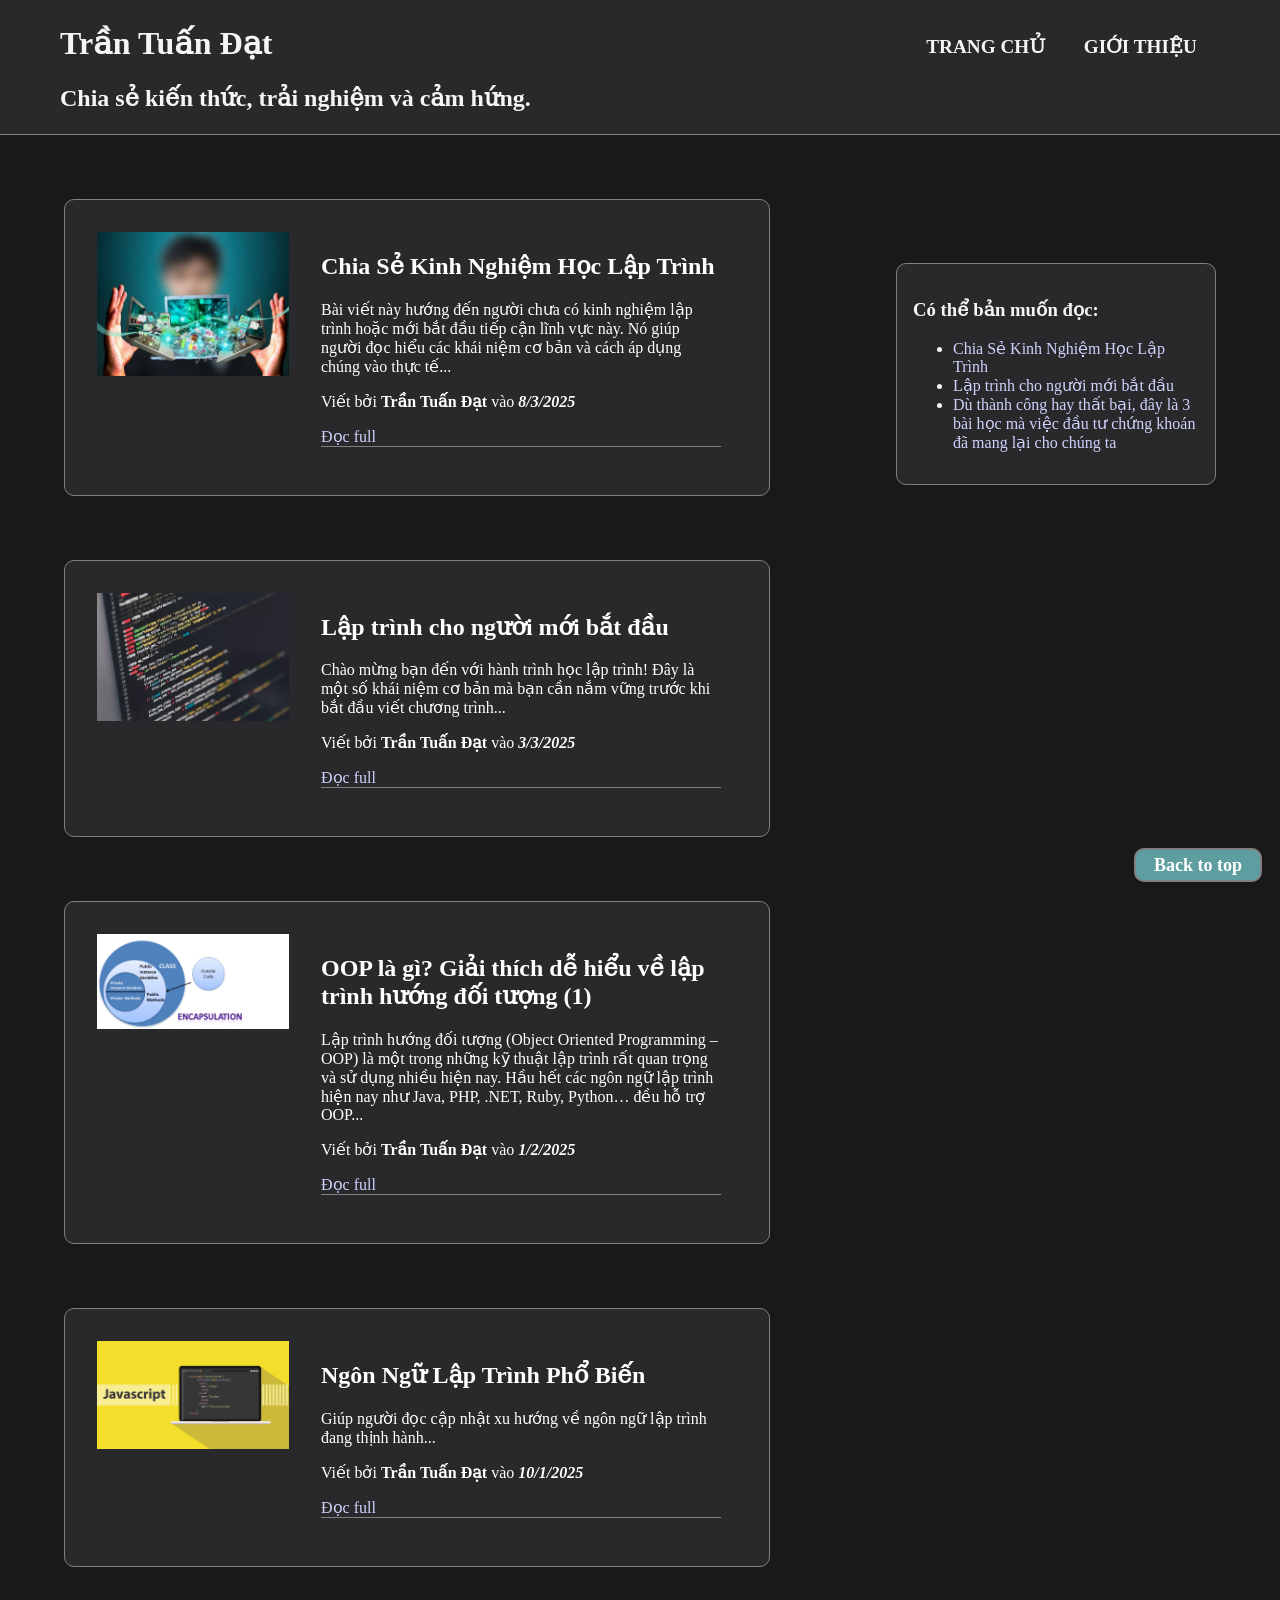
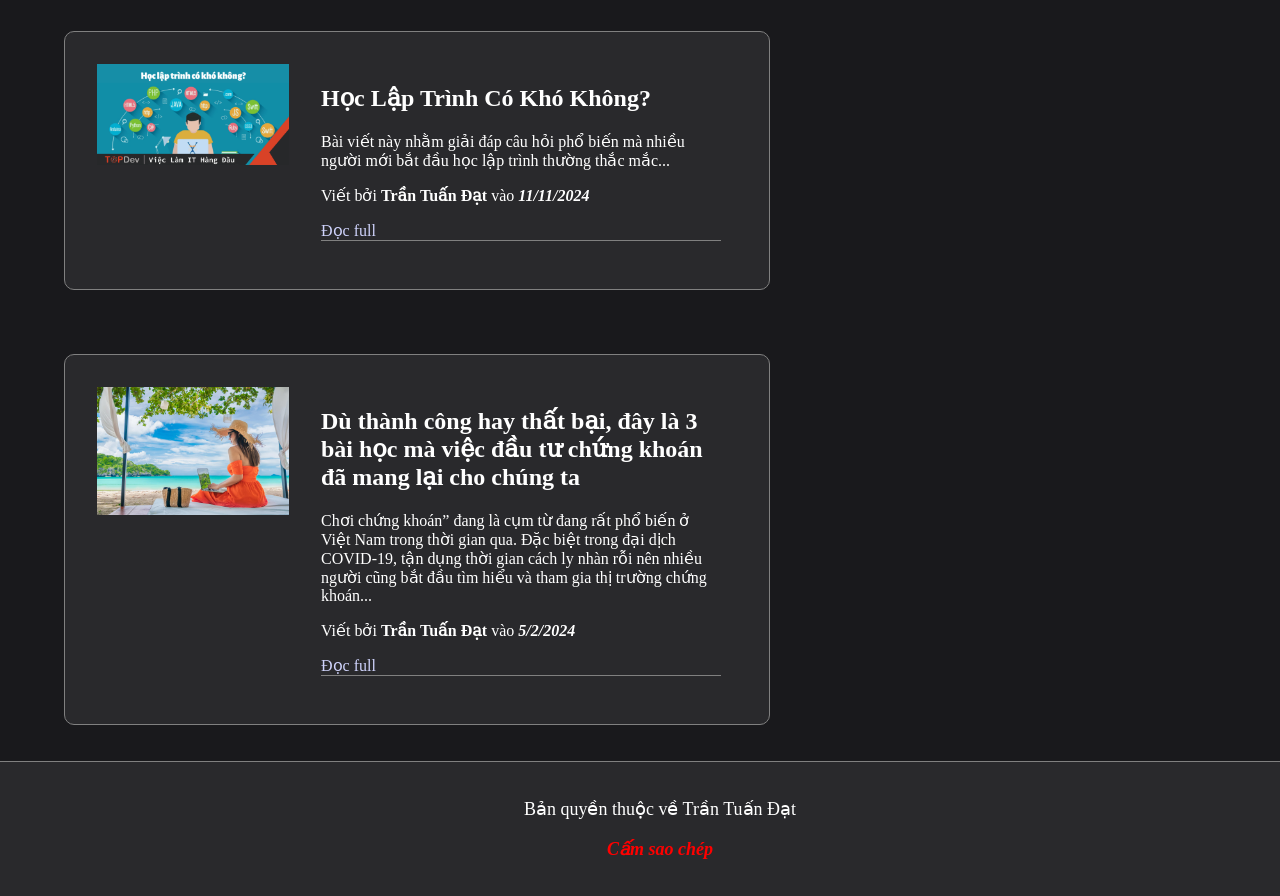
<file: index.html>
<!DOCTYPE html>
<link rel="stylesheet" href="style_index.css">
<html>
    <head>
        <title>Trần Tuấn Đạt - The Blog</title>
        <meta charset="utf-8">
    </head>
    <body>
        <header>
            <nav>
                <ul>
                    <li><a href="index.html">Trang chủ</a></li>
                    <li><a href="introduce.html">Giới thiệu</a></li>
                </ul>
            </nav>
            
            <div class="intro">
                <ul>
                    <li><h1>Trần Tuấn Đạt</h1></li>
                    <li><h2>Chia sẻ kiến thức, trải nghiệm và cảm hứng.</h2></li>
                </ul>
            </div>
        </header>

        <div class="back_to_top">
            <a href="index.html">Back to top</a>
        </div>
    
        <div class="all_articles">
            <div class="brief_intro">
                <h3>Có thể bản muốn đọc:</h3>
                <ul>
                    <li><a href="articles/programming1.html">Chia Sẻ Kinh Nghiệm Học Lập Trình</a></li>
                    <li><a href="articles/them.html">Lập trình cho người mới bắt đầu</a></li>
                    <li><a href="articles/3_Bai_hoc_chung_khoan.html">Dù thành công hay thất bại, đây là 3 bài học mà việc đầu tư chứng khoán đã mang lại cho chúng ta</a></li>
                </ul>
            </div>

            <article>
                <img src="images/9luami_ETCX_427_Vr0_AFYOC_0_A3xmr_O8_Jgagr2421obzh_Cqkt_Yq_c19fe5d502.jpg" alt="img">
                <div class="article_detail">
                    <h2>Chia Sẻ Kinh Nghiệm Học Lập Trình</h2>
                    <p>Bài viết này hướng đến người chưa có kinh nghiệm lập trình hoặc mới bắt đầu tiếp cận lĩnh vực này. Nó giúp người đọc hiểu các khái niệm cơ bản và cách áp dụng chúng vào thực tế...</p>
                    <div class="article_footer">
                        <p>Viết bởi <span id="writer_name">Trần Tuấn Đạt</span> vào <time datetime="2025-03-08">8/3/2025</time></p>
                        <a href="articles/programming1.html">Đọc full</a>
                    </div>
                </div>
            </article>

            <article>
                <img src="images/e317418c-9a28-4996-a37f-f5b6efa34361.webp" alt="img">
                <div class="article_detail">
                    <h2>Lập trình cho người mới bắt đầu</h2>
                    <p>Chào mừng bạn đến với hành trình học lập trình! Đây là một số khái niệm cơ bản mà bạn cần nắm vững trước khi bắt đầu viết chương trình...</p>
                    <div class="article_footer">
                        <p>Viết bởi <span id="writer_name">Trần Tuấn Đạt</span> vào <time datetime="2025-03-03">3/3/2025</time></p>
                        <a href="articles/them.html">Đọc full</a>
                    </div>
                </div>
            </article>

            <article>
                <img src="images/oop-Encapsulation.png" alt="img">
                <div class="article_detail">
                    <h2>OOP là gì? Giải thích dễ hiểu về lập trình hướng đối tượng (1)</h2>
                    <p>Lập trình hướng đối tượng (Object Oriented Programming – OOP) là một trong những kỹ thuật lập trình rất quan trọng và sử dụng nhiều hiện nay. Hầu hết các ngôn ngữ lập trình hiện nay như Java, PHP, .NET, Ruby, Python… đều hỗ trợ OOP...</p>
                    <div class="article_footer">
                        <p>Viết bởi <span id="writer_name">Trần Tuấn Đạt</span> vào <time datetime="2025-02-01">1/2/2025</time></p>
                        <a href="articles/GioiThieuOOP.html">Đọc full</a>
                    </div>
                </div>
            </article>

            <article>
                <img src="images/cac-ngon-ngu-lap-trinh-1.jpeg" alt="img">
                <div class="article_detail">
                    <h2>Ngôn Ngữ Lập Trình Phổ Biến</h2>
                    <p>Giúp người đọc cập nhật xu hướng về ngôn ngữ lập trình đang thịnh hành...</p>
                    <div class="article_footer">
                        <p>Viết bởi <span id="writer_name">Trần Tuấn Đạt</span> vào <time datetime="2025-01-10">10/1/2025</time></p>
                        <a href="articles/programming2.html">Đọc full</a>
                    </div>
                </div>
            </article>

            <article>
                <img src="images/hoc-lap-trinh-co-kho-khong.png" alt="img">
                <div class="article_detail">
                    <h2>Học Lập Trình Có Khó Không?</h2>
                    <p>Bài viết này nhằm giải đáp câu hỏi phổ biến mà nhiều người mới bắt đầu học lập trình thường thắc mắc...</p>
                    <div class="article_footer">
                        <p>Viết bởi <span id="writer_name">Trần Tuấn Đạt</span> vào <time datetime="2024-11-11">11/11/2024</time></p>
                        <a href="articles/programming3.html">Đọc full</a>
                    </div>
                </div>
            </article>

            <article>
                <img src="images/10-bai-hoc-ma-viec-dau-tu-chung-khoan-da-mang-lai-cho-chung-ta-1200x800-1.jpg" alt="img">
                <div class="article_detail">
                    <h2>Dù thành công hay thất bại, đây là 3 bài học mà việc đầu tư chứng khoán đã mang lại cho chúng ta</h2>
                    <p>Chơi chứng khoán” đang là cụm từ đang rất phổ biến ở Việt Nam trong thời gian qua. Đặc biệt trong đại dịch COVID-19, tận dụng thời gian cách ly nhàn rỗi nên nhiều người cũng bắt đầu tìm hiểu và tham gia thị trường chứng khoán...</p>
                    <div class="article_footer">
                        <p>Viết bởi <span id="writer_name">Trần Tuấn Đạt</span> vào <time datetime="2024-02-05">5/2/2024</time></p>
                        <a href="articles/3_Bai_hoc_chung_khoan.html">Đọc full</a>
                    </div>
                </div>
            </article>

            
        </div>

        

        <footer>
            <ul>
                <p>Bản quyền thuộc về Trần Tuấn Đạt</p>
                <p id="dont_copy"><em>Cấm sao chép</em></p>
            </ul>
        </footer>

    </body>
</html>
</file>
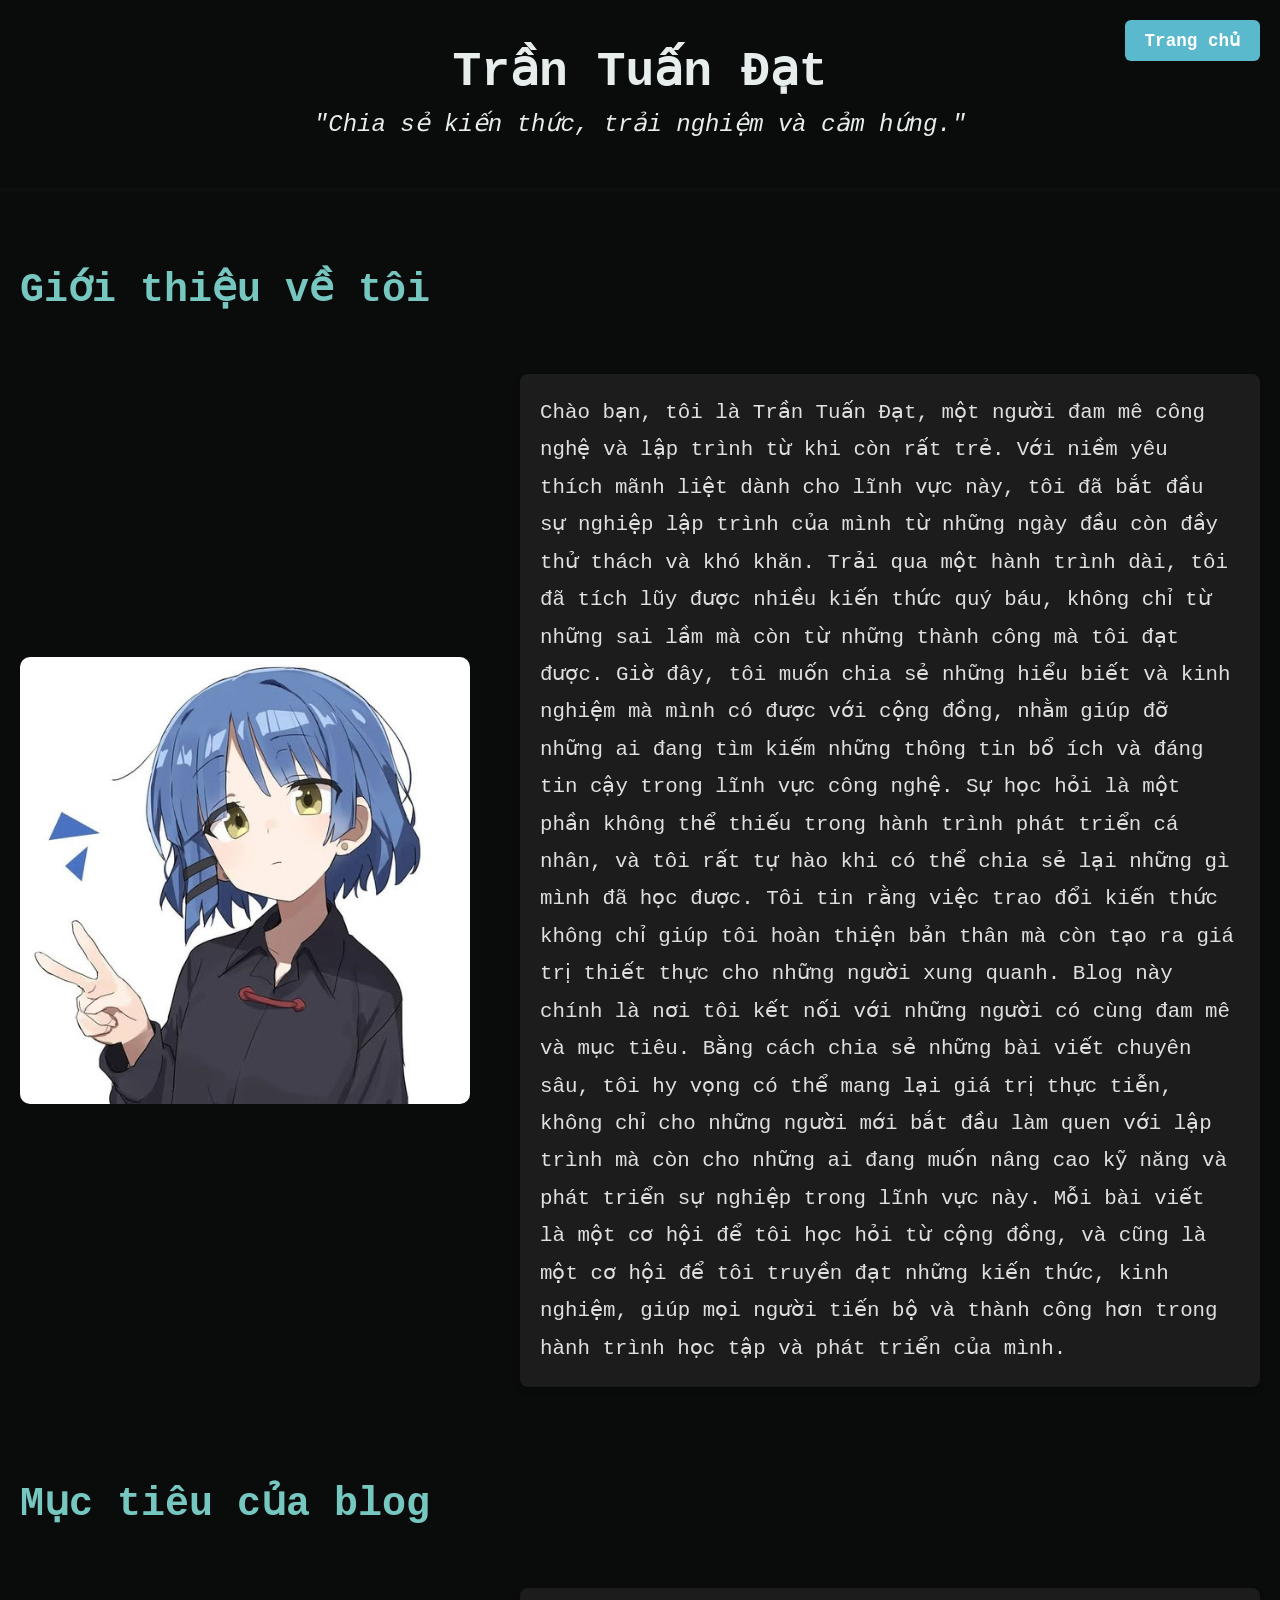
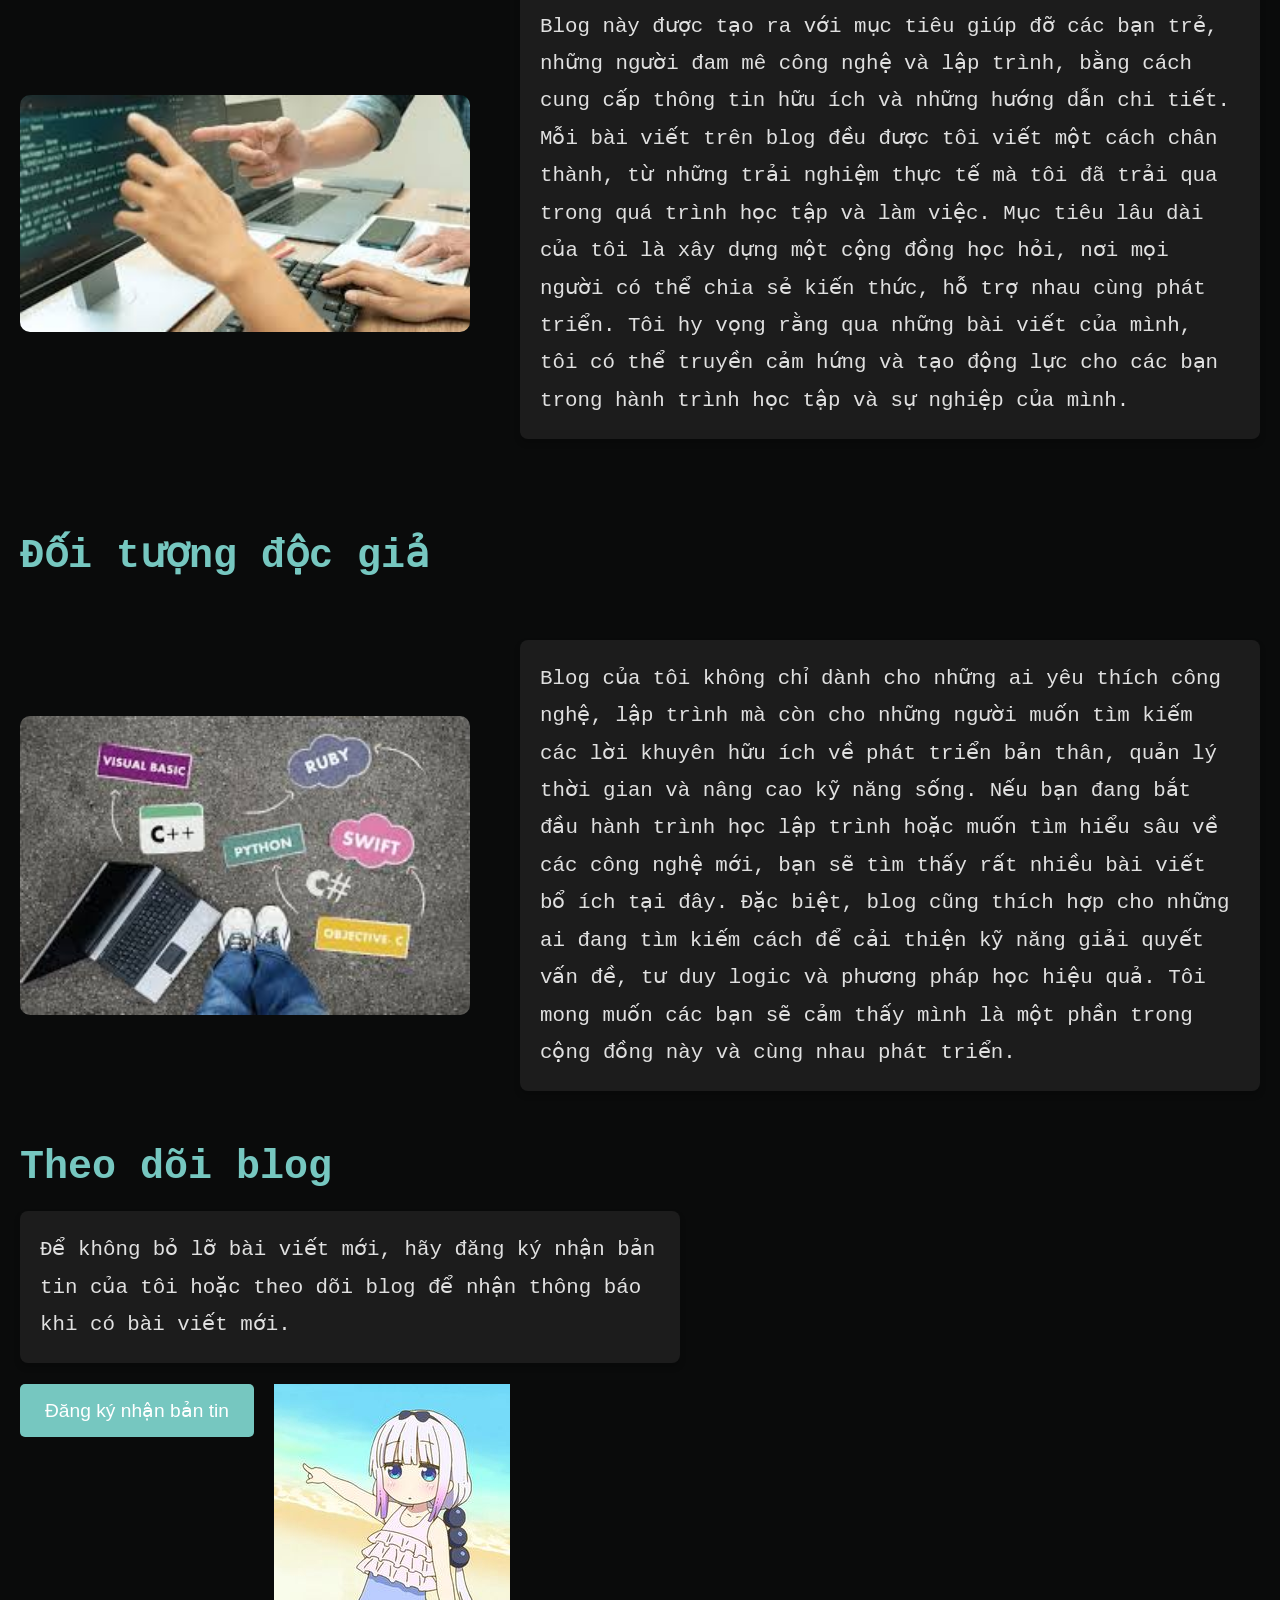
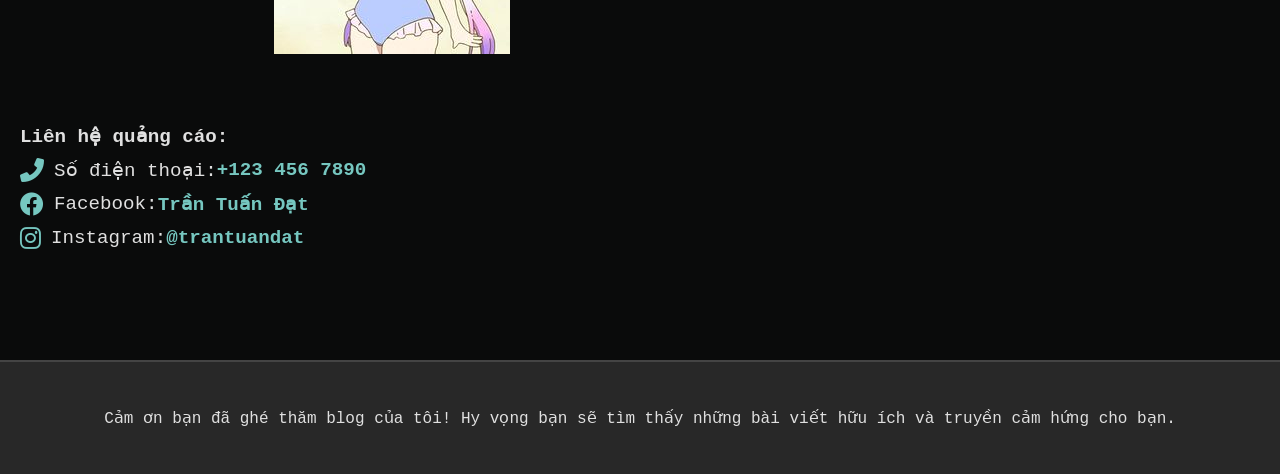
<file: introduce.html>
<!DOCTYPE html>
<html lang="vi">
<head>
    <meta charset="UTF-8">
    <meta name="viewport" content="width=device-width, initial-scale=1.0">
    <title>Giới thiệu - Trần Tuấn Đạt Blog</title>
    <link rel="stylesheet" href="style_introduce.css">
    <link rel="stylesheet" href="https://cdnjs.cloudflare.com/ajax/libs/font-awesome/6.0.0-beta3/css/all.min.css">
</head>
<body>
    <header>
        <div class="intro">
            <h1>Trần Tuấn Đạt</h1>
            <p>"Chia sẻ kiến thức, trải nghiệm và cảm hứng."</p>
        </div>
        <a href="index.html" class="home-button">Trang chủ</a> <!-- Nút Trang chủ -->
    </header>       
    <main>
        <!-- Giới thiệu về tôi -->
        <section id="about">
            <h2>Giới thiệu về tôi</h2>
            <div class="section-content">
                <img src="images\482960627_1728676487994345_1770738242847334433_n.jpg" alt="Trần Tuấn Đạt" class="section-image">
                <p>Chào bạn, tôi là Trần Tuấn Đạt, một người đam mê công nghệ và lập trình từ khi còn rất trẻ. Với niềm yêu thích mãnh liệt dành cho lĩnh vực này, tôi đã bắt đầu sự nghiệp lập trình của mình từ những ngày đầu còn đầy thử thách và khó khăn. Trải qua một hành trình dài, tôi đã tích lũy được nhiều kiến thức quý báu, không chỉ từ những sai lầm mà còn từ những thành công mà tôi đạt được. Giờ đây, tôi muốn chia sẻ những hiểu biết và kinh nghiệm mà mình có được với cộng đồng, nhằm giúp đỡ những ai đang tìm kiếm những thông tin bổ ích và đáng tin cậy trong lĩnh vực công nghệ.

                    Sự học hỏi là một phần không thể thiếu trong hành trình phát triển cá nhân, và tôi rất tự hào khi có thể chia sẻ lại những gì mình đã học được. Tôi tin rằng việc trao đổi kiến thức không chỉ giúp tôi hoàn thiện bản thân mà còn tạo ra giá trị thiết thực cho những người xung quanh.
                    
                    Blog này chính là nơi tôi kết nối với những người có cùng đam mê và mục tiêu. Bằng cách chia sẻ những bài viết chuyên sâu, tôi hy vọng có thể mang lại giá trị thực tiễn, không chỉ cho những người mới bắt đầu làm quen với lập trình mà còn cho những ai đang muốn nâng cao kỹ năng và phát triển sự nghiệp trong lĩnh vực này. Mỗi bài viết là một cơ hội để tôi học hỏi từ cộng đồng, và cũng là một cơ hội để tôi truyền đạt những kiến thức, kinh nghiệm, giúp mọi người tiến bộ và thành công hơn trong hành trình học tập và phát triển của mình.</p>
        </section>

        <!-- Mục tiêu của blog -->
        <section id="goal">
            <h2>Mục tiêu của blog</h2>
            <div class="section-content">
                <img src="images\images.jpg" alt="Mục tiêu của blog" class="section-image">
                <p>Blog này được tạo ra với mục tiêu giúp đỡ các bạn trẻ, những người đam mê công nghệ và lập trình, bằng cách cung cấp thông tin hữu ích và những hướng dẫn chi tiết. Mỗi bài viết trên blog đều được tôi viết một cách chân thành, từ những trải nghiệm thực tế mà tôi đã trải qua trong quá trình học tập và làm việc.
                Mục tiêu lâu dài của tôi là xây dựng một cộng đồng học hỏi, nơi mọi người có thể chia sẻ kiến thức, hỗ trợ nhau cùng phát triển. Tôi hy vọng rằng qua những bài viết của mình, tôi có thể truyền cảm hứng và tạo động lực cho các bạn trong hành trình học tập và sự nghiệp của mình.</p>
            </div>
        </section>

        <!-- Đối tượng độc giả -->
        <section id="audience">
            <h2>Đối tượng độc giả</h2>
            <div class="section-content">
                <img src="images\tải xuống.jpg" alt="Đối tượng độc giả" class="section-image">
                <p>Blog của tôi không chỉ dành cho những ai yêu thích công nghệ, lập trình mà còn cho những người muốn tìm kiếm các lời khuyên hữu ích về phát triển bản thân, quản lý thời gian và nâng cao kỹ năng sống. Nếu bạn đang bắt đầu hành trình học lập trình hoặc muốn tìm hiểu sâu về các công nghệ mới, bạn sẽ tìm thấy rất nhiều bài viết bổ ích tại đây.
                Đặc biệt, blog cũng thích hợp cho những ai đang tìm kiếm cách để cải thiện kỹ năng giải quyết vấn đề, tư duy logic và phương pháp học hiệu quả. Tôi mong muốn các bạn sẽ cảm thấy mình là một phần trong cộng đồng này và cùng nhau phát triển.</p>
            </div>   
            <section id="subscribe">
                <h2>Theo dõi blog</h2>
                <p>Để không bỏ lỡ bài viết mới, hãy đăng ký nhận bản tin của tôi hoặc theo dõi blog để nhận thông báo khi có bài viết mới.</p>
                <div class="subscribe-content">
                    <a href="register.html" class="subscribe-button">
                        <button>Đăng ký nhận bản tin</button>
                    </a>
                    <img src="images\6efeb565040cfff28df8f5894eb2917a.jpg" alt="Image description" class="subscribe-image">
                </div>
            </section>            
        <div class="contact-info">
            <ul>
                <li><strong>Liên hệ quảng cáo:</strong></li>
                <li><i class="fas fa-phone-alt"></i> Số điện thoại: <a href="tel:+1234567890">+123 456 7890</a></li>
                <li><i class="fab fa-facebook"></i> Facebook: <a href="https://www.facebook.com/people/Tr%E1%BA%A7n-Tu%E1%BA%A5n-%C4%90%E1%BA%A1t/pfbid0DgwrYWcy849WcLVH24T9kDPfahjGdaeQ4ZA7sbifgH4BFvEFzBGqTEv8Q8stxeFzl/" target="_blank">Trần Tuấn Đạt</a></li>
                <li><i class="fab fa-instagram"></i> Instagram: <a href="https://www.instagram.com/yourprofile" target="_blank">@trantuandat</a></li>
            </ul>
        </div>           
    </main>

    <footer>
        <p>Cảm ơn bạn đã ghé thăm blog của tôi! Hy vọng bạn sẽ tìm thấy những bài viết hữu ích và truyền cảm hứng cho bạn.</p>
    </footer>
</body>
</html>
</file>
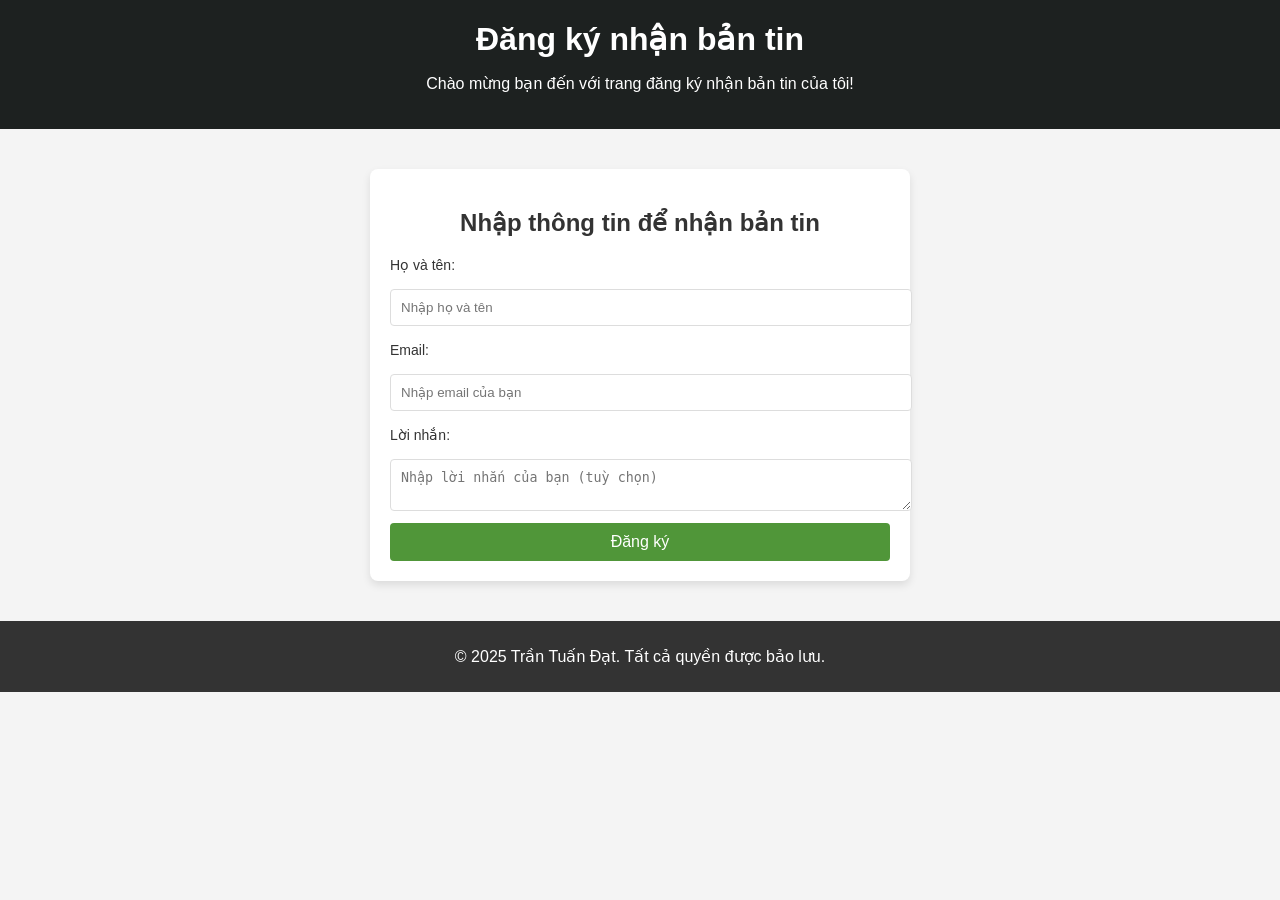
<file: register.html>
<!DOCTYPE html>
<html lang="vi">
<head>
    <meta charset="UTF-8">
    <meta name="viewport" content="width=device-width, initial-scale=1.0">
    <title>Đăng ký nhận bản tin</title>
    <link rel="stylesheet" href="style_register.css">
</head>
<body>
    <header>
        <div class="intro">
            <h1>Đăng ký nhận bản tin</h1>
            <p>Chào mừng bạn đến với trang đăng ký nhận bản tin của tôi!</p>
        </div>
    </header>
    <main>
        <section id="subscribe-form">
            <h2>Nhập thông tin để nhận bản tin</h2>
                <label for="name">Họ và tên:</label>
                <input type="text" id="name" name="name" required placeholder="Nhập họ và tên">

                <label for="email">Email:</label>
                <input type="email" id="email" name="email" required placeholder="Nhập email của bạn">

                <label for="message">Lời nhắn:</label>
                <textarea id="message" name="message" placeholder="Nhập lời nhắn của bạn (tuỳ chọn)"></textarea>

                <button type="submit">Đăng ký</button>
        </section>
    </main>
    <footer>
        <p>© 2025 Trần Tuấn Đạt. Tất cả quyền được bảo lưu.</p>
    </footer>
</body>
</html>
</file>
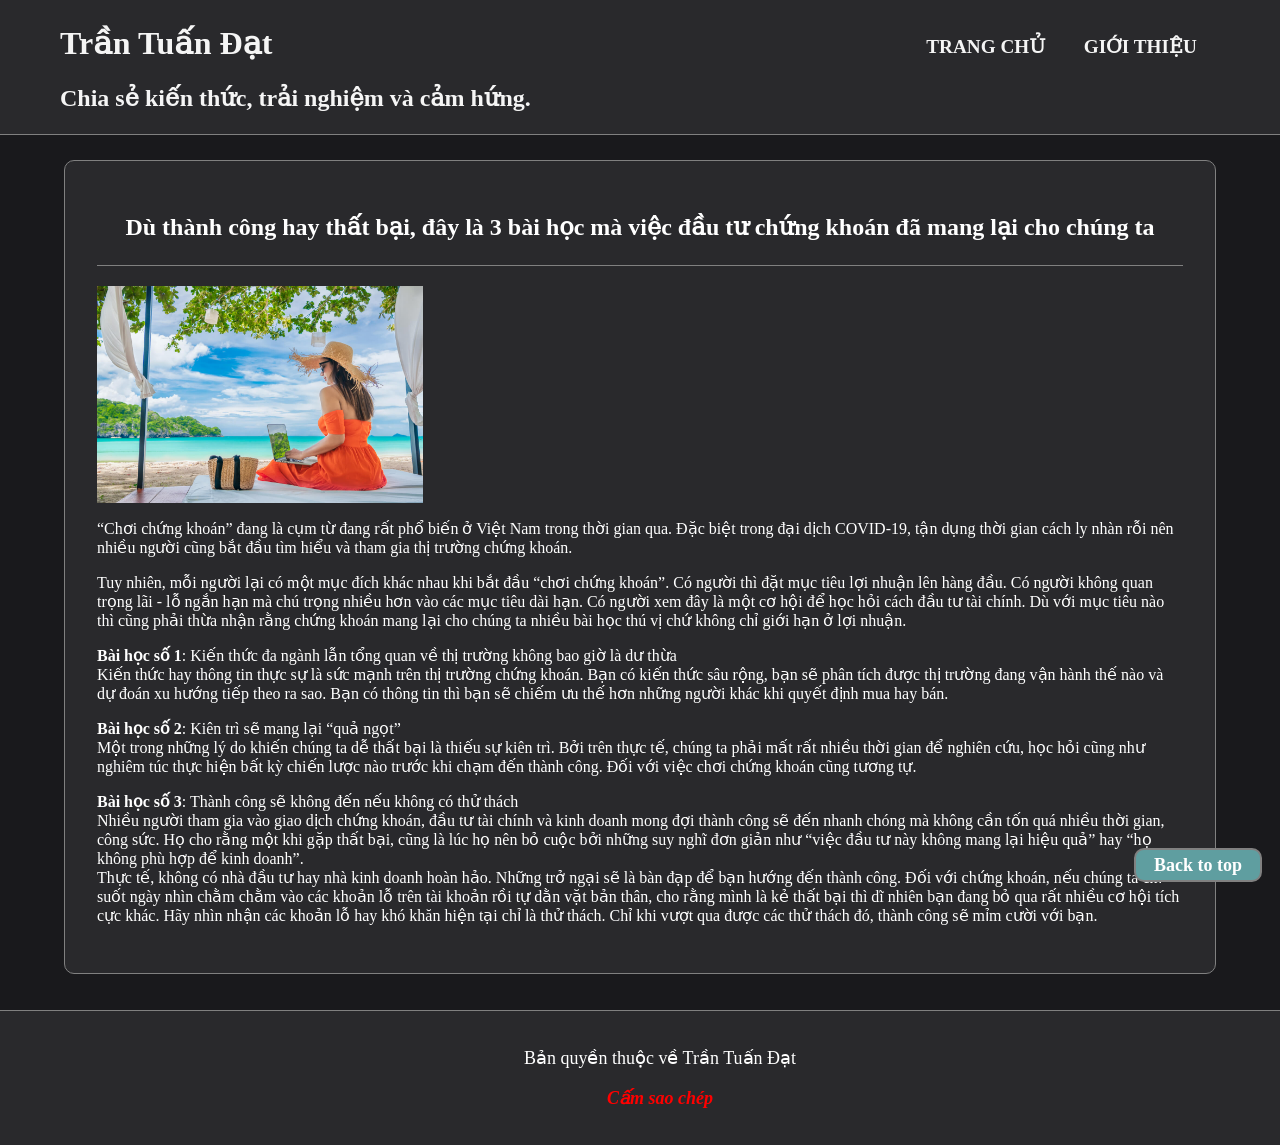
<file: articles/3_Bai_hoc_chung_khoan.html>
<!DOCTYPE html>
<link rel="stylesheet" href="../style_article.css">
<html>
    <head>
        <title>Dù thành công hay thất bại, đây là 10 bài học mà việc đầu tư chứng khoán đã mang lại cho chúng ta</title>
        <meta charset="utf-8">
    </head>
    <body>
        <header>
            <nav>
                <ul>
                    <li><a href="../index.html">Trang chủ</a></li>
                    <li><a href="../introduce.html">Giới thiệu</a></li>
                </ul>
            </nav>
            
            <div class="intro">
                <ul>
                    <li><h1>Trần Tuấn Đạt</h1></li>
                    <li><h2>Chia sẻ kiến thức, trải nghiệm và cảm hứng.</h2></li>
                </ul>
            </div>
        </header>

        <div class="back_to_top">
            <a href="3_Bai_hoc_chung_khoan.html">Back to top</a>
        </div>

        <div class="article">
            <article>
                <h1>Dù thành công hay thất bại, đây là 3 bài học mà việc đầu tư chứng khoán đã mang lại cho chúng ta</h1>
                <img src="../images/10-bai-hoc-ma-viec-dau-tu-chung-khoan-da-mang-lai-cho-chung-ta-1200x800-1.jpg" alt="Chứng khoán">
                <p>“Chơi chứng khoán” đang là cụm từ đang rất phổ biến ở Việt Nam trong thời gian qua. 
                    Đặc biệt trong đại dịch COVID-19, 
                    tận dụng thời gian cách ly nhàn rỗi nên nhiều người cũng bắt đầu tìm hiểu và tham gia thị trường chứng khoán.</p>
                <p>
                    Tuy nhiên, mỗi người lại có một mục đích khác nhau khi bắt đầu “chơi chứng khoán”. 
                    Có người thì đặt mục tiêu lợi nhuận lên hàng đầu. Có người không quan trọng lãi - lỗ ngắn hạn mà chú trọng nhiều hơn vào các mục tiêu dài hạn.
                     Có người xem đây là một cơ hội để học hỏi cách đầu tư tài chính. Dù với mục tiêu nào thì cũng phải thừa nhận rằng chứng khoán mang lại cho chúng ta nhiều bài học thú vị chứ không chỉ giới hạn ở lợi nhuận.
                </p>

                <p><b>Bài học số 1</b>: Kiến thức đa ngành lẫn tổng quan về thị trường không bao giờ là dư thừa
                    <br>Kiến thức hay thông tin thực sự là sức mạnh trên thị trường chứng khoán. Bạn có kiến thức sâu rộng, bạn sẽ phân tích được thị trường đang vận hành thế nào và dự đoán xu hướng tiếp theo ra sao. Bạn có thông tin thì bạn sẽ chiếm ưu thế hơn những người khác khi quyết định mua hay bán.
                    </p>
                
                <p>
                    <b>Bài học số 2</b>: Kiên trì sẽ mang lại “quả ngọt”
                    <br>Một trong những lý do khiến chúng ta dễ thất bại là thiếu sự kiên trì. Bởi trên thực tế, chúng ta phải mất rất nhiều thời gian để nghiên cứu, học hỏi cũng như nghiêm túc thực hiện bất kỳ chiến lược nào trước khi chạm đến thành công. Đối với việc chơi chứng khoán cũng tương tự.
                </p>

                <p>
                    <b>Bài học số 3</b>: Thành công sẽ không đến nếu không có thử thách
                    <br>Nhiều người tham gia vào giao dịch chứng khoán, đầu tư tài chính và kinh doanh mong đợi thành công sẽ đến nhanh chóng mà không cần tốn quá nhiều thời gian, công sức. Họ cho rằng một khi gặp thất bại, cũng là lúc họ nên bỏ cuộc bởi những suy nghĩ đơn giản như “việc đầu tư này không mang lại hiệu quả” hay “họ không phù hợp để kinh doanh”.
                    <br>Thực tế, không có nhà đầu tư hay nhà kinh doanh hoàn hảo. Những trở ngại sẽ là bàn đạp để bạn hướng đến thành công. Đối với chứng khoán, nếu chúng ta chỉ suốt ngày nhìn chằm chằm vào các khoản lỗ trên tài khoản rồi tự dằn vặt bản thân, cho rằng mình là kẻ thất bại thì dĩ nhiên bạn đang bỏ qua rất nhiều cơ hội tích cực khác. Hãy nhìn nhận các khoản lỗ hay khó khăn hiện tại chỉ là thử thách. Chỉ khi vượt qua được các thử thách đó, thành công sẽ mỉm cười với bạn.

                </p>
            </article>

            
        </div>

        <footer>
            <ul>
                <p>Bản quyền thuộc về Trần Tuấn Đạt</p>
                <p id="dont_copy"><em>Cấm sao chép</em></p>
            </ul>
        </footer>

    </body>
</html>
</file>
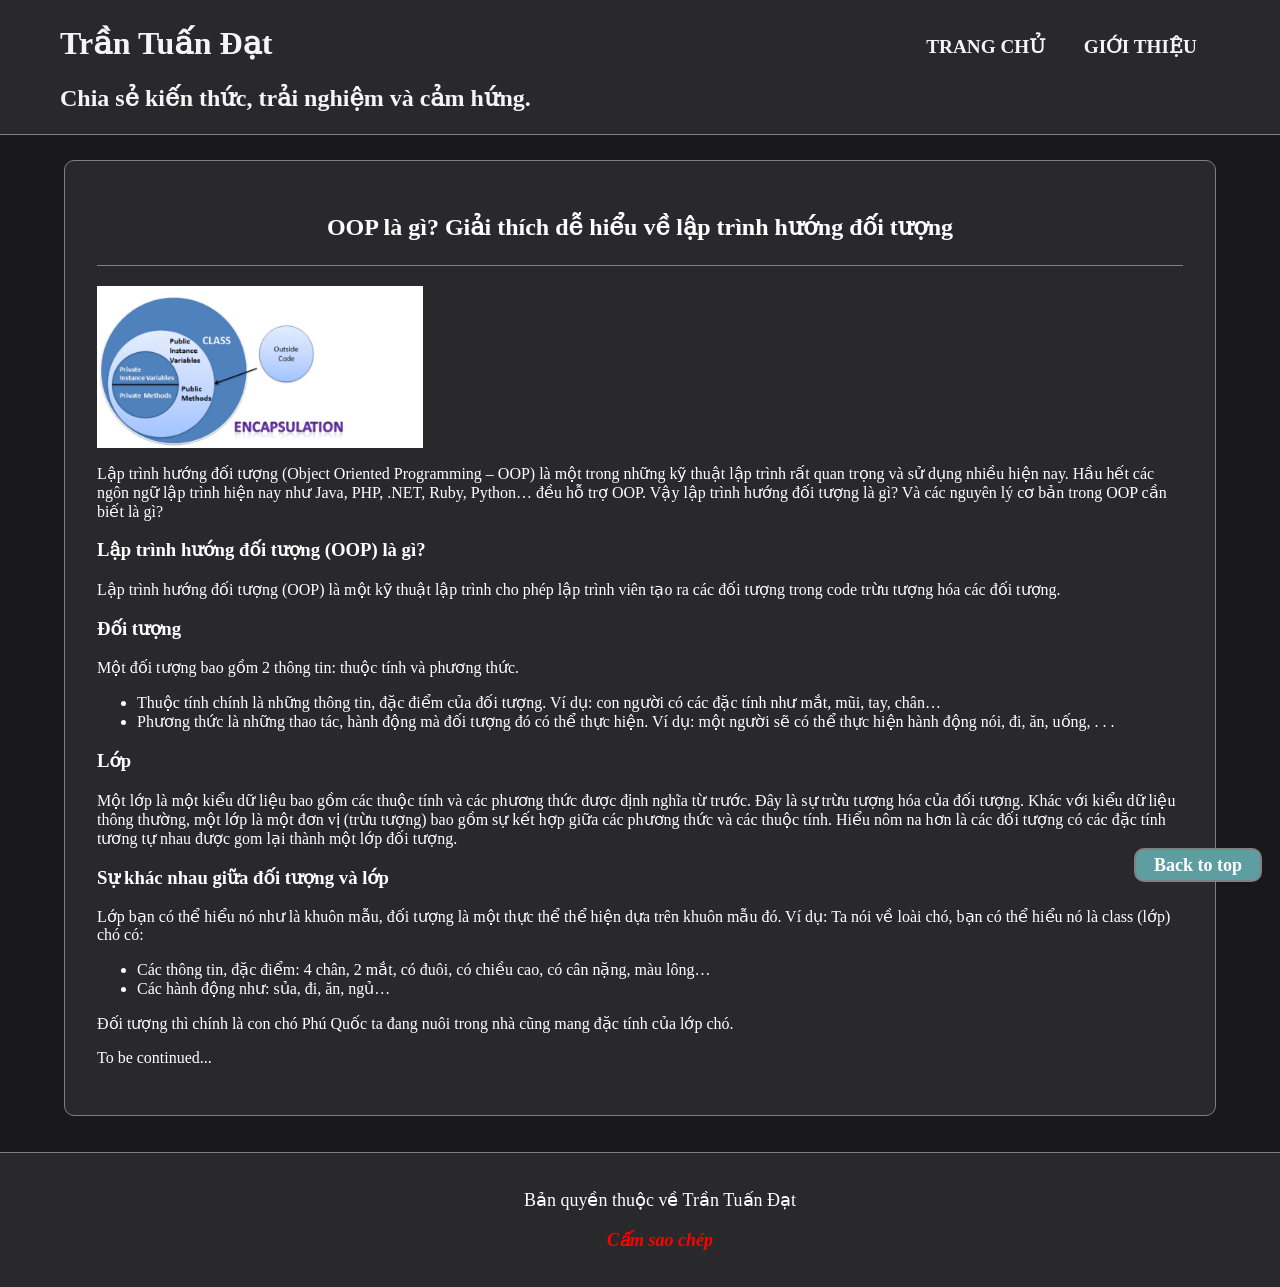
<file: articles/GioiThieuOOP.html>
<!DOCTYPE html>
<link rel="stylesheet" href="../style_article.css">
<html>
    <head>
        <title>OOP là gì? Giải thích dễ hiểu về lập trình hướng đối tượng (1)</title>
        <meta charset="utf-8">
    </head>
    <body>
        <header>
            <nav>
                <ul>
                    <li><a href="../index.html">Trang chủ</a></li>
                    <li><a href="../introduce.html">Giới thiệu</a></li>
                </ul>
            </nav>
            
            <div class="intro">
                <ul>
                    <li><h1>Trần Tuấn Đạt</h1></li>
                    <li><h2>Chia sẻ kiến thức, trải nghiệm và cảm hứng.</h2></li>
                </ul>
            </div>
        </header>

        <div class="back_to_top">
            <a href="3_Bai_hoc_chung_khoan.html">Back to top</a>
        </div>

        <div class="article">
            <article>
                <h1>OOP là gì? Giải thích dễ hiểu về lập trình hướng đối tượng</h1>
                <img src="../images/oop-Encapsulation.png" alt="Chứng khoán">
                <p>Lập trình hướng đối tượng (Object Oriented Programming – OOP) là một trong những kỹ thuật lập trình rất quan trọng và sử dụng nhiều hiện nay. Hầu hết các ngôn ngữ lập trình hiện nay như Java, PHP, .NET, Ruby, Python… đều hỗ trợ OOP. Vậy lập trình hướng đối tượng là gì? Và các nguyên lý cơ bản trong OOP cần biết là gì?</p>
                <h3>Lập trình hướng đối tượng (OOP) là gì?</h3>
                <p>
                    Lập trình hướng đối tượng (OOP) là một kỹ thuật lập trình cho phép lập trình viên tạo ra các đối tượng trong code trừu tượng hóa các đối tượng.
                </p>

                <h3>
                    Đối tượng
                </h3>
                <p>Một đối tượng bao gồm 2 thông tin: thuộc tính và phương thức.
                </p>
                <ul>
                    <li>Thuộc tính chính là những thông tin, đặc điểm của đối tượng. Ví dụ: con người có các đặc tính như mắt, mũi, tay, chân…</li>
                    <li>Phương thức là những thao tác, hành động mà đối tượng đó có thể thực hiện. Ví dụ: một người sẽ có thể thực hiện hành động nói, đi, ăn, uống, . . .</li>
                </ul>

                <h3>Lớp</h3>
                <p>Một lớp là một kiểu dữ liệu bao gồm các thuộc tính và các phương thức được định nghĩa từ trước. Đây là sự trừu tượng hóa của đối tượng. Khác với kiểu dữ liệu thông thường, một lớp là một đơn vị (trừu tượng) bao gồm sự kết hợp giữa các phương thức và các thuộc tính. Hiểu nôm na hơn là các đối tượng có các đặc tính tương tự nhau được gom lại thành một lớp đối tượng.</p>
                <h3>Sự khác nhau giữa đối tượng và lớp</h3>
                <p>Lớp bạn có thể hiểu nó như là khuôn mẫu, đối tượng là một thực thể thể hiện dựa trên khuôn mẫu đó. Ví dụ: Ta nói về loài chó, bạn có thể hiểu nó là class (lớp) chó có:</p>
                <ul>
                    <li>Các thông tin, đặc điểm: 4 chân, 2 mắt, có đuôi, có chiều cao, có cân nặng, màu lông…</li>
                    <li>Các hành động như: sủa, đi, ăn, ngủ…</li>
                </ul>
                <p>Đối tượng thì chính là con chó Phú Quốc ta đang nuôi trong nhà cũng mang đặc tính của lớp chó.</p>
                <p>To be continued...</p>
            </article>

            
        </div>

        <footer>
            <ul>
                <p>Bản quyền thuộc về Trần Tuấn Đạt</p>
                <p id="dont_copy"><em>Cấm sao chép</em></p>
            </ul>
        </footer>

    </body>
</html>
</file>
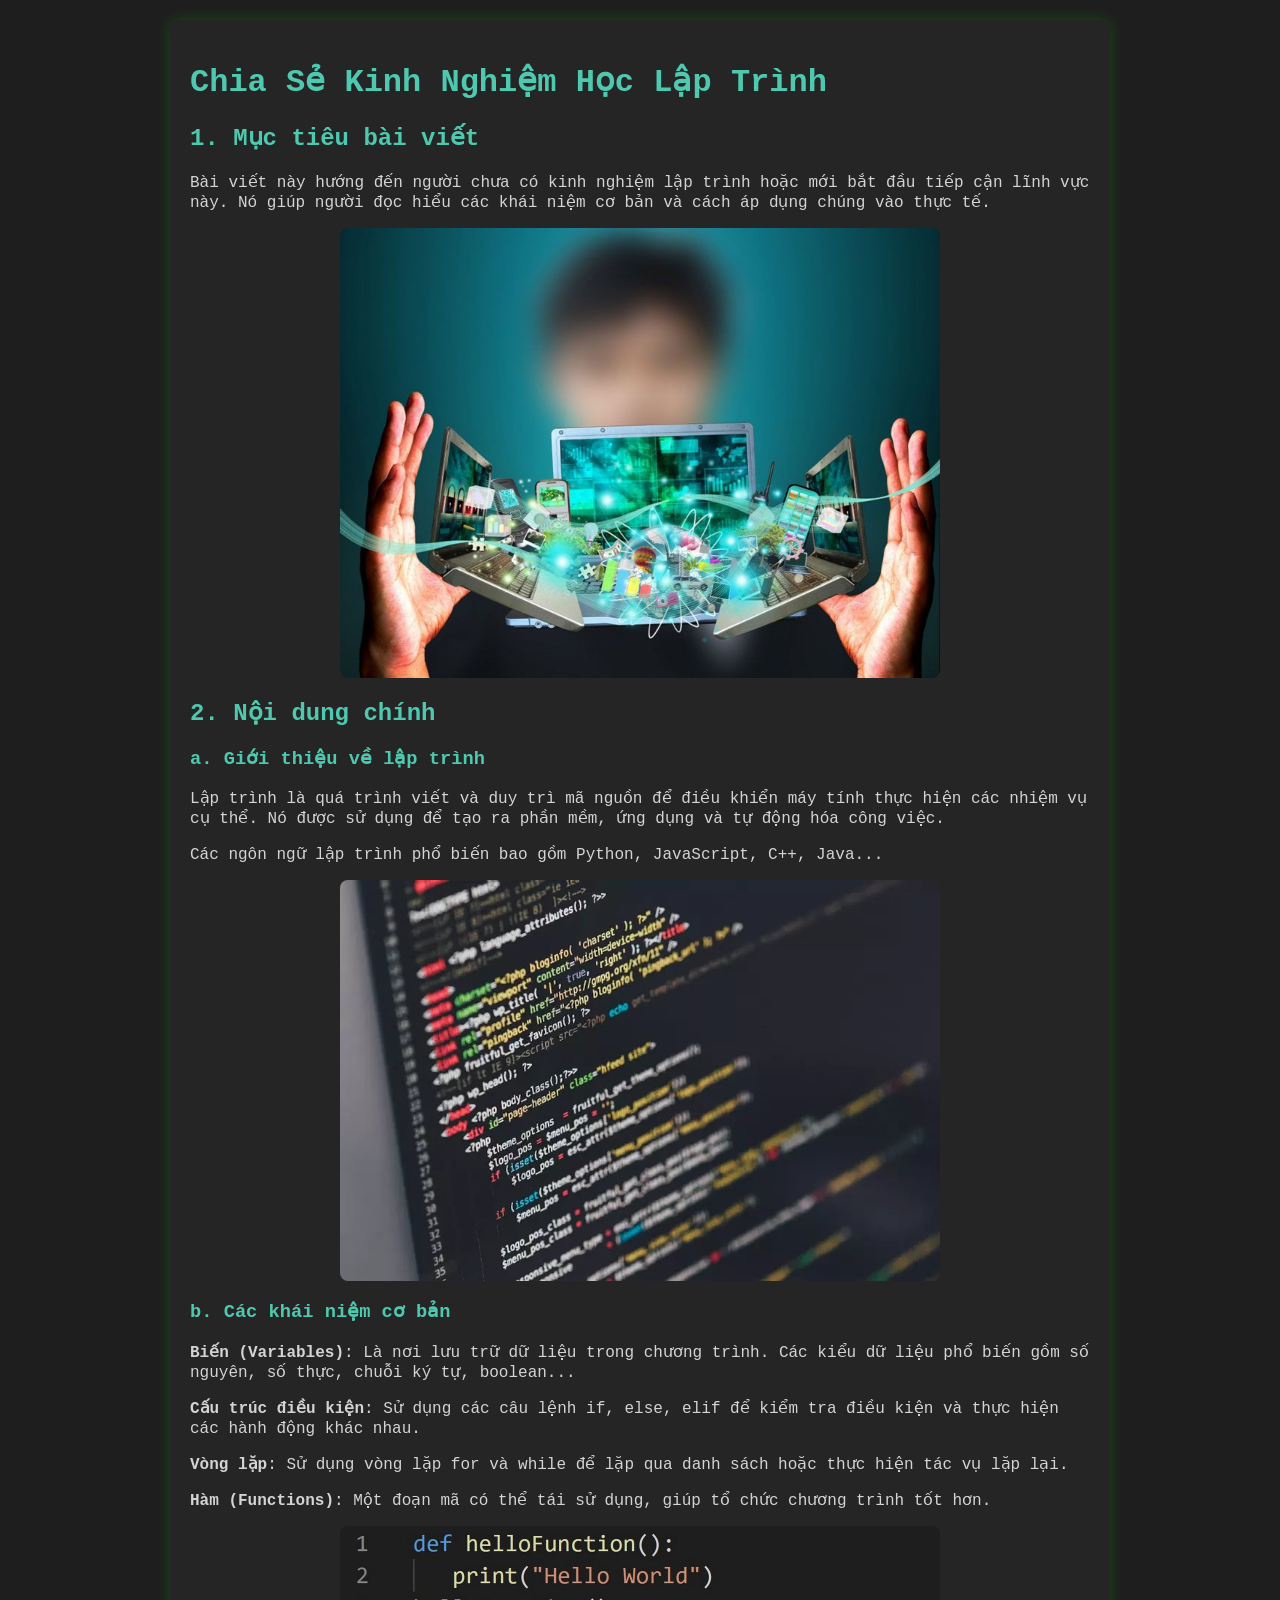
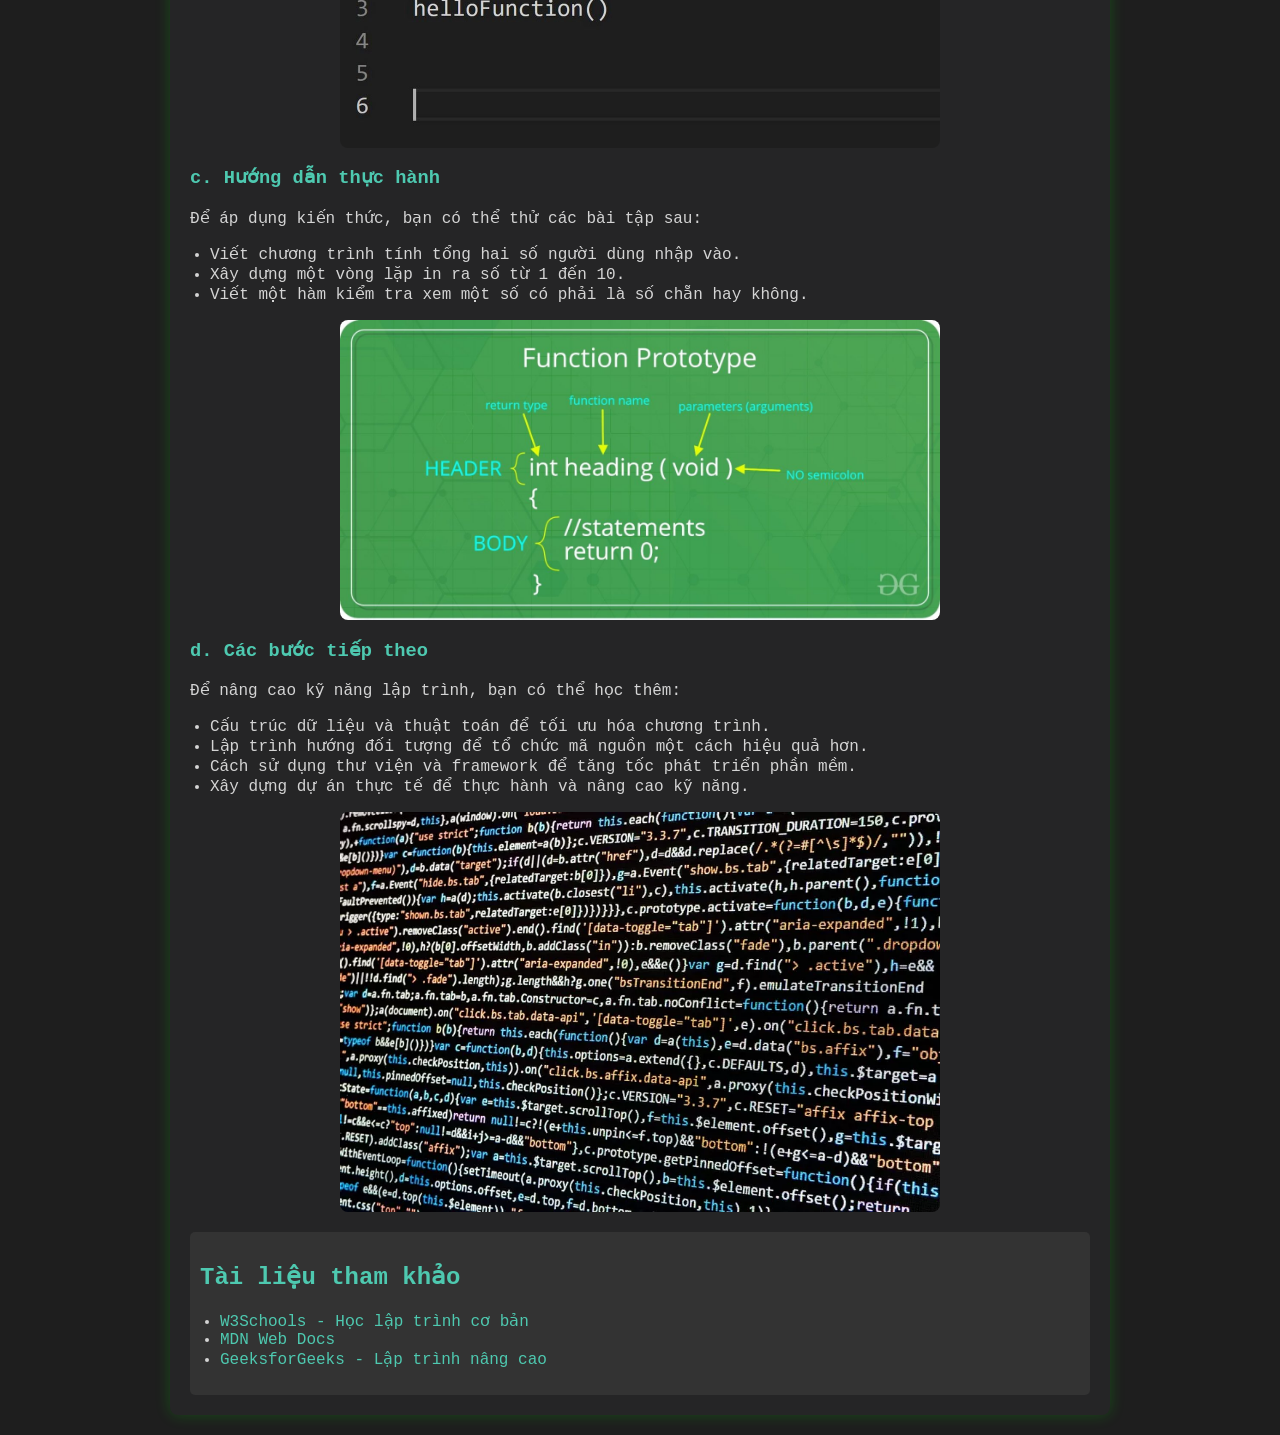
<file: articles/programming1.html>
<!DOCTYPE html>
<html lang="vi">
<head>
    <meta charset="UTF-8">
    <meta name="viewport" content="width=device-width, initial-scale=1.0">
    <title>Chia Sẻ Kinh Nghiệm Học Lập Trình</title>
    <style>
        body {
            font-family: 'Courier New', monospace;
            margin: 0;
            padding: 20px;
            background-color: #1e1e1e;
            color: #d4d4d4;
        }
        .container {
            max-width: 900px;
            margin: 0 auto;
            background: #252526;
            padding: 20px;
            border-radius: 8px;
            box-shadow: 0 0 15px rgba(0, 255, 0, 0.2);
        }
        h1, h2, h3 {
            color: #4ec9b0;
        }
        ul {
            padding-left: 20px;
        }
        .section {
            margin-bottom: 20px;
        }
        img {
            width: 100%;
            max-width: 600px;
            display: block;
            margin: 10px auto;
            border-radius: 8px;
        }
        pre {
            background: #282c34;
            padding: 10px;
            border-radius: 5px;
            overflow-x: auto;
            color: #abb2bf;
        }
        .references {
            margin-top: 20px;
            padding: 10px;
            background: #333;
            border-radius: 5px;
        }
        .references a {
            color: #4ec9b0;
            text-decoration: none;
        }
    </style>
</head>
<body>
    <div class="container">
        <h1>Chia Sẻ Kinh Nghiệm Học Lập Trình</h1>
        
        <div class="section">
            <h2>1. Mục tiêu bài viết</h2>
            <p>Bài viết này hướng đến người chưa có kinh nghiệm lập trình hoặc mới bắt đầu tiếp cận lĩnh vực này. Nó giúp người đọc hiểu các khái niệm cơ bản và cách áp dụng chúng vào thực tế.</p>
            <img src="../images/9luami_ETCX_427_Vr0_AFYOC_0_A3xmr_O8_Jgagr2421obzh_Cqkt_Yq_c19fe5d502.jpg" alt="Mục tiêu bài viết">
        </div>

        <div class="section">
            <h2>2. Nội dung chính</h2>
            
            <h3>a. Giới thiệu về lập trình</h3>
            <p>Lập trình là quá trình viết và duy trì mã nguồn để điều khiển máy tính thực hiện các nhiệm vụ cụ thể. Nó được sử dụng để tạo ra phần mềm, ứng dụng và tự động hóa công việc.</p>
            <p>Các ngôn ngữ lập trình phổ biến bao gồm Python, JavaScript, C++, Java...</p>
            <img src="../images\e317418c-9a28-4996-a37f-f5b6efa34361.webp" alt="Giới thiệu về lập trình">

            <h3>b. Các khái niệm cơ bản</h3>
            <p><strong>Biến (Variables)</strong>: Là nơi lưu trữ dữ liệu trong chương trình. Các kiểu dữ liệu phổ biến gồm số nguyên, số thực, chuỗi ký tự, boolean...</p>
            <p><strong>Cấu trúc điều kiện</strong>: Sử dụng các câu lệnh if, else, elif để kiểm tra điều kiện và thực hiện các hành động khác nhau.</p>
            <p><strong>Vòng lặp</strong>: Sử dụng vòng lặp for và while để lặp qua danh sách hoặc thực hiện tác vụ lặp lại.</p>
            <p><strong>Hàm (Functions)</strong>: Một đoạn mã có thể tái sử dụng, giúp tổ chức chương trình tốt hơn.</p>
            <img src="../images\function-la-gi-1.jpg" alt="Các khái niệm cơ bản">

            <h3>c. Hướng dẫn thực hành</h3>
            <p>Để áp dụng kiến thức, bạn có thể thử các bài tập sau:</p>
            <ul>
                <li>Viết chương trình tính tổng hai số người dùng nhập vào.</li>
                <li>Xây dựng một vòng lặp in ra số từ 1 đến 10.</li>
                <li>Viết một hàm kiểm tra xem một số có phải là số chẵn hay không.</li>
            </ul>
            <img src="../images\Function-Prototype-in-c-1400x700.jpg" alt="Hướng dẫn thực hành">

            <h3>d. Các bước tiếp theo</h3>
            <p>Để nâng cao kỹ năng lập trình, bạn có thể học thêm:</p>
            <ul>
                <li>Cấu trúc dữ liệu và thuật toán để tối ưu hóa chương trình.</li>
                <li>Lập trình hướng đối tượng để tổ chức mã nguồn một cách hiệu quả hơn.</li>
                <li>Cách sử dụng thư viện và framework để tăng tốc phát triển phần mềm.</li>
                <li>Xây dựng dự án thực tế để thực hành và nâng cao kỹ năng.</li>
            </ul>
            <img src="../images\5ab68ae5-a383-4db0-bcc4-372f4c45a70b.webp" alt="Các bước tiếp theo">
        </div>
        <div class="references">
            <h2>Tài liệu tham khảo</h2>
            <ul>
                <li><a href="https://www.w3schools.com" target="_blank">W3Schools - Học lập trình cơ bản</a></li>
                <li><a href="https://developer.mozilla.org" target="_blank">MDN Web Docs</a></li>
                <li><a href="https://www.geeksforgeeks.org" target="_blank">GeeksforGeeks - Lập trình nâng cao</a></li>
            </ul>
        </div>
    </div>
</body>
</html>
</file>
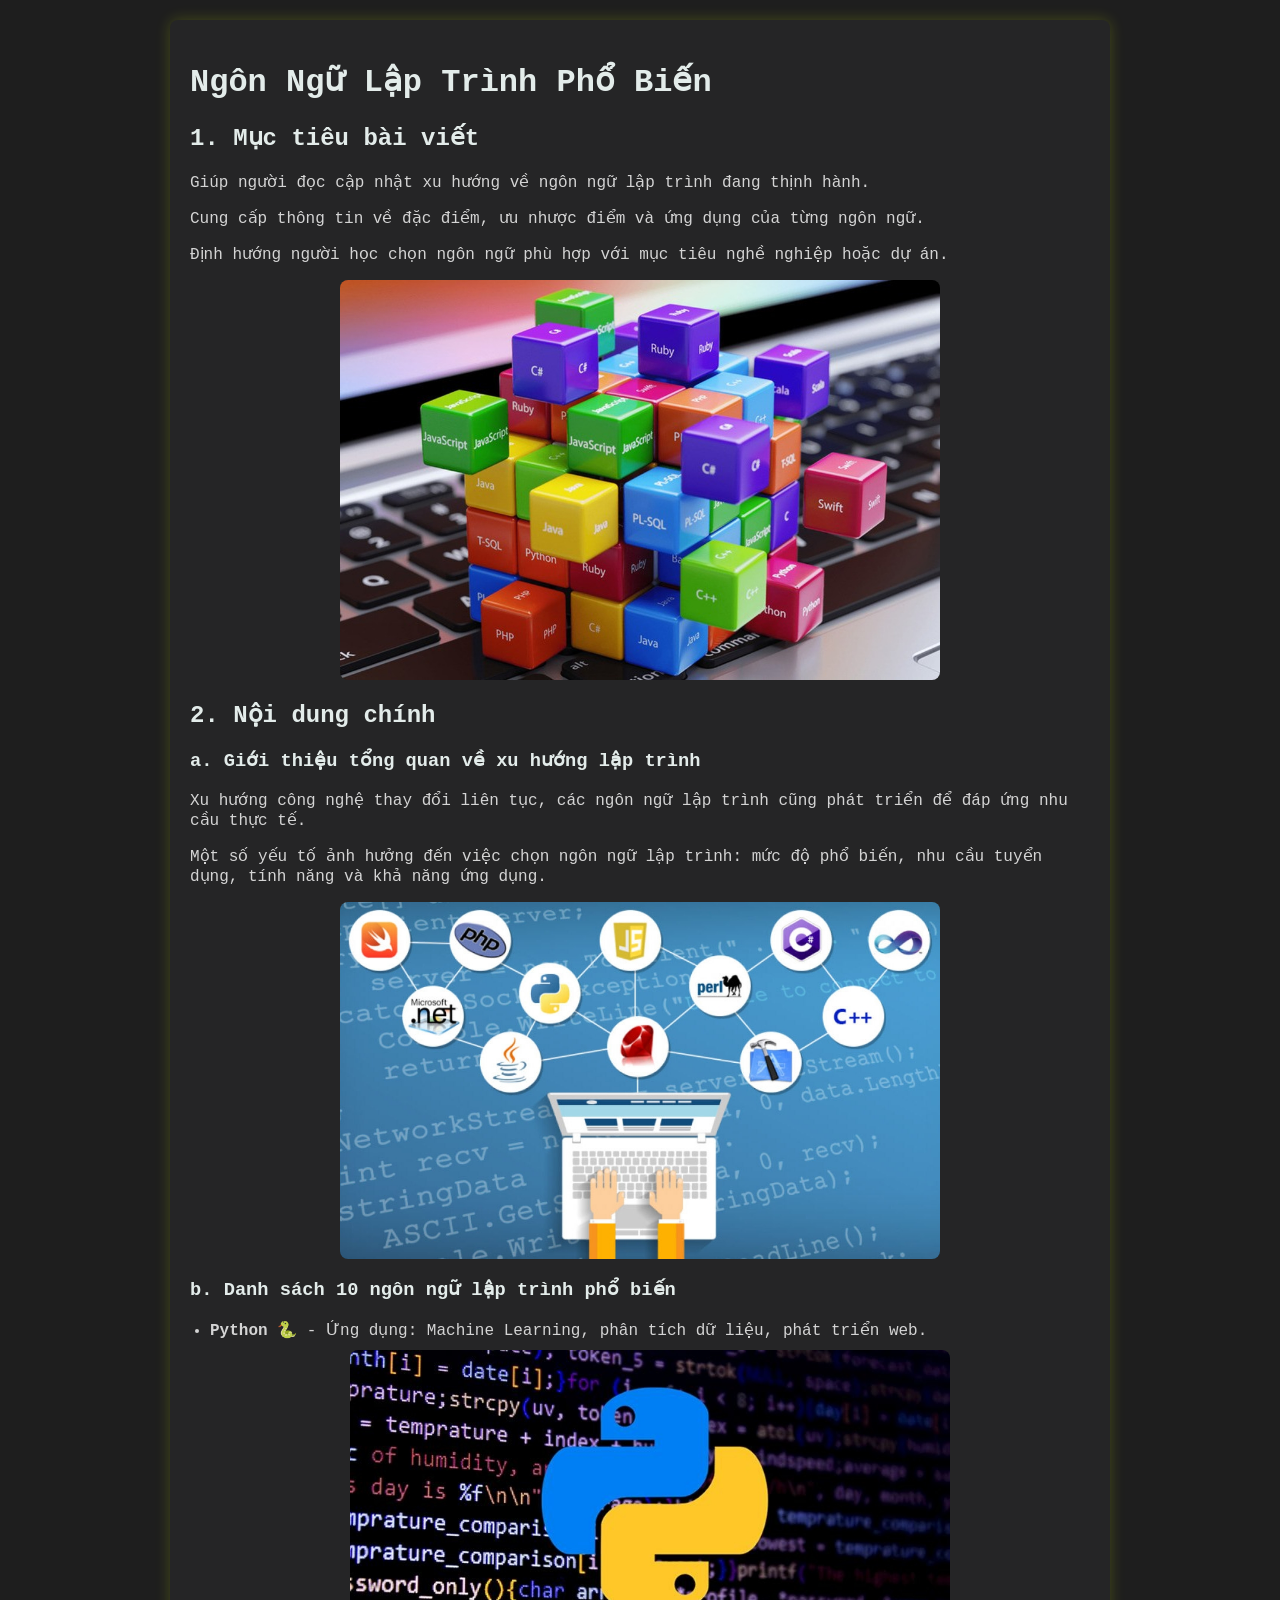
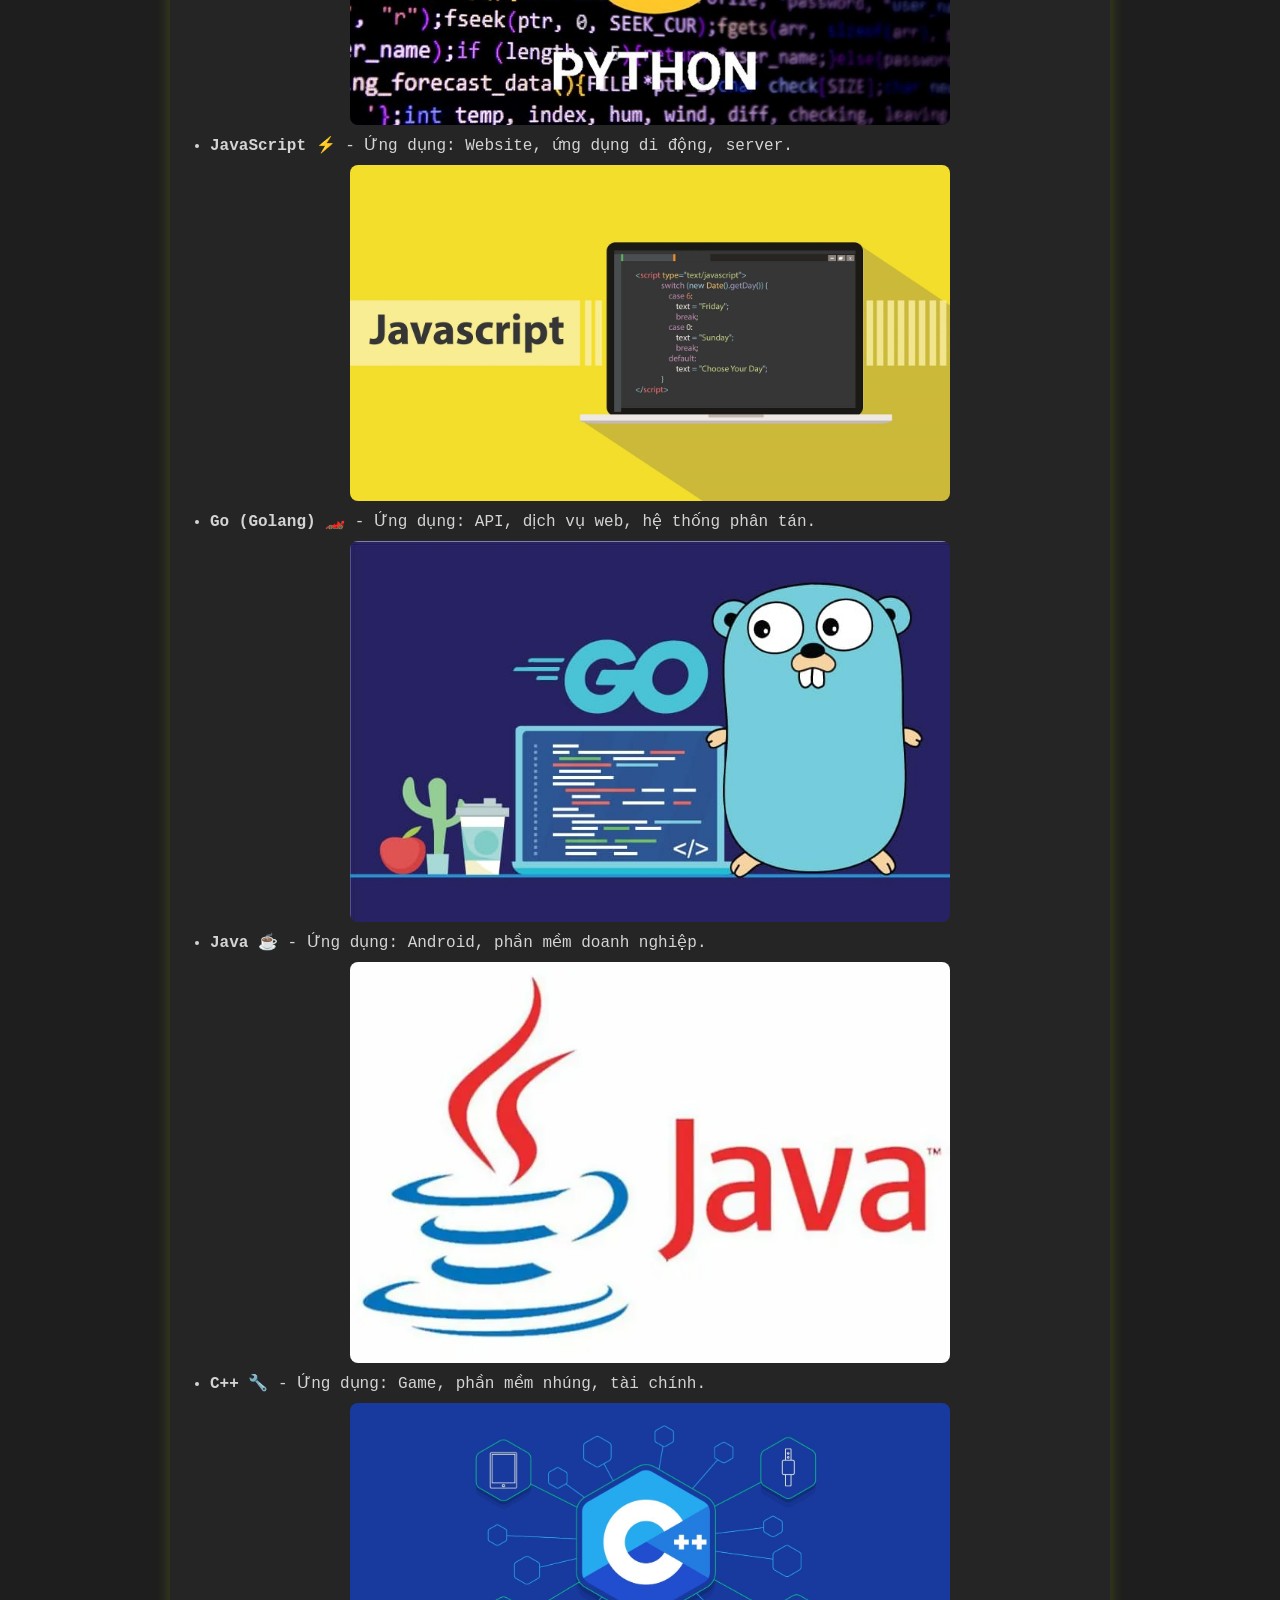
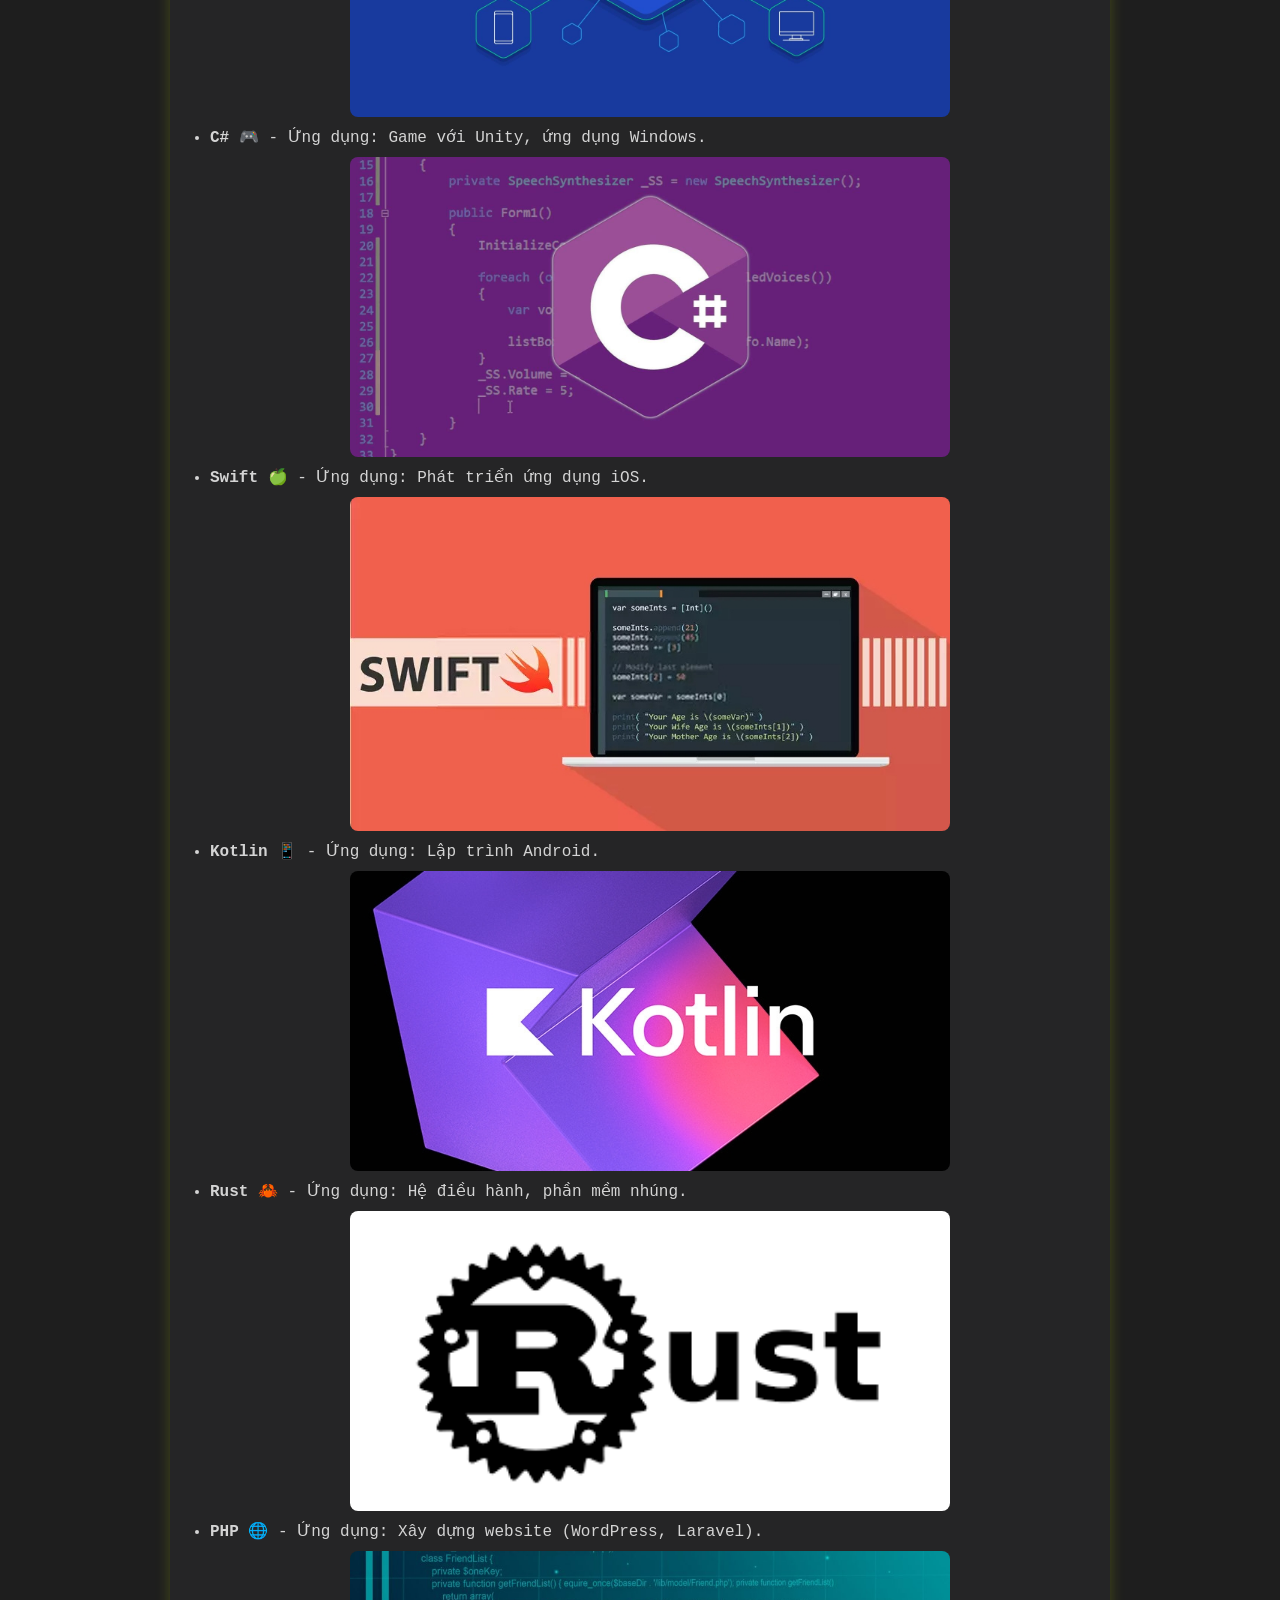
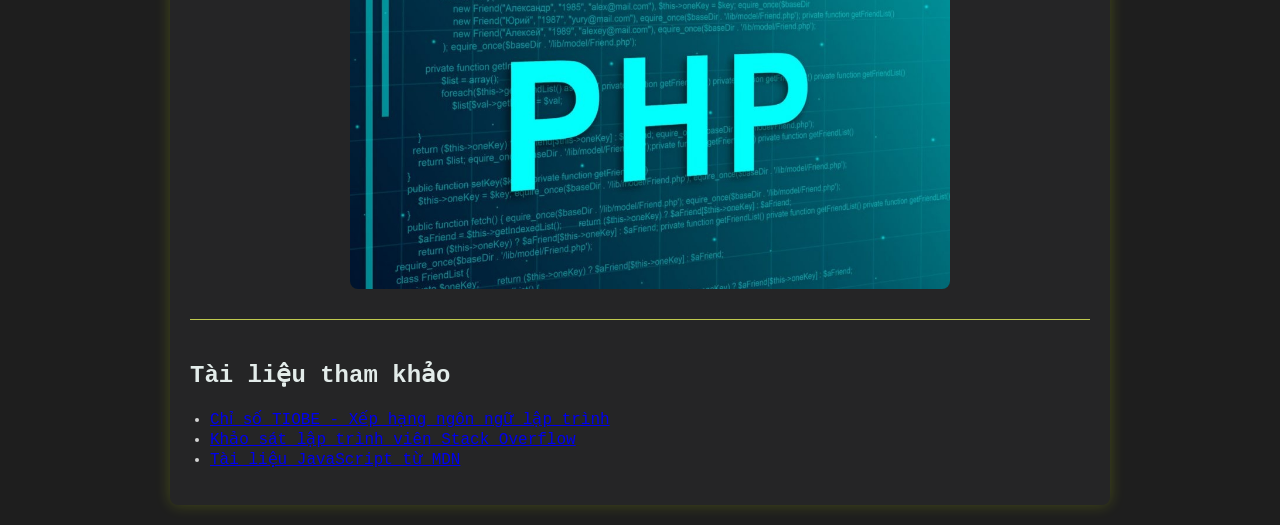
<file: articles/programming2.html>
<!DOCTYPE html>
<html lang="vi">
<head>
    <meta charset="UTF-8">
    <meta name="viewport" content="width=device-width, initial-scale=1.0">
    <title>Ngôn Ngữ Lập Trình Phổ Biến</title>
    <style>
        body {
            font-family: 'Courier New', monospace;
            margin: 0;
            padding: 20px;
            background-color: #1e1e1e;
            color: #d4d4d4;
        }
        .container {
            max-width: 900px;
            margin: 0 auto;
            background: #252526;
            padding: 20px;
            border-radius: 8px;
            box-shadow: 0 0 15px rgba(225, 255, 0, 0.2);
        }
        h1, h2, h3 {
            color: #e3ecea;
        }
        ul {
            padding-left: 20px;
        }
        .section {
            margin-bottom: 20px;
        }
        img {
            width: 100%;
            max-width: 600px;
            display: block;
            margin: 10px auto;
            border-radius: 8px;
        }
        pre {
            background: #282c34;
            padding: 10px;
            border-radius: 5px;
            overflow-x: auto;
            color: #abb2bf;
        }
        .references {
            margin-top: 30px;
            padding-top: 20px;
            border-top: 1px solid #bfc94e;
        }
    </style>
</head>
<body>
    <div class="container">
        <h1>Ngôn Ngữ Lập Trình Phổ Biến</h1>
        
        <div class="section">
            <h2>1. Mục tiêu bài viết</h2>
            <p>Giúp người đọc cập nhật xu hướng về ngôn ngữ lập trình đang thịnh hành.</p>
            <p>Cung cấp thông tin về đặc điểm, ưu nhược điểm và ứng dụng của từng ngôn ngữ.</p>
            <p>Định hướng người học chọn ngôn ngữ phù hợp với mục tiêu nghề nghiệp hoặc dự án.</p>
            <img src="..\images\2023_10_18_638332477020122315_cac-ngon-ngu-lap-trinh-0.jpg" alt="Mục tiêu bài viết">
        </div>

        <div class="section">
            <h2>2. Nội dung chính</h2>
            
            <h3>a. Giới thiệu tổng quan về xu hướng lập trình</h3>
            <p>Xu hướng công nghệ thay đổi liên tục, các ngôn ngữ lập trình cũng phát triển để đáp ứng nhu cầu thực tế.</p>
            <p>Một số yếu tố ảnh hưởng đến việc chọn ngôn ngữ lập trình: mức độ phổ biến, nhu cầu tuyển dụng, tính năng và khả năng ứng dụng.</p>
            <img src="..\images\cac-ngon-ngu-lap-trinh-10 (1).jpg" alt="Xu hướng lập trình">
            
            <h3>b. Danh sách 10 ngôn ngữ lập trình phổ biến</h3>
            <ul>
                <li><strong>Python 🐍</strong> - Ứng dụng: Machine Learning, phân tích dữ liệu, phát triển web.</li>
                <img src="..\images\cac-ngon-ngu-lap-trinh-2.jpg" alt="Ngôn ngữ lập trình phổ biến">
                <li><strong>JavaScript ⚡</strong> - Ứng dụng: Website, ứng dụng di động, server.</li>
                <img src="..\images\cac-ngon-ngu-lap-trinh-1.jpeg" alt="Ngôn ngữ lập trình phổ biến">
                <li><strong>Go (Golang) 🏎️</strong> - Ứng dụng: API, dịch vụ web, hệ thống phân tán.</li>
                <img src="..\images\cac-ngon-ngu-lap-trinh-3.jpg" alt="Ngôn ngữ lập trình phổ biến">
                <li><strong>Java ☕</strong> - Ứng dụng: Android, phần mềm doanh nghiệp.</li>
                <img src="..\images\java-768x512.webp" alt="Ngôn ngữ lập trình phổ biến">
                <li><strong>C++ 🔧</strong> - Ứng dụng: Game, phần mềm nhúng, tài chính.</li>
                <img src="..\images\cac-ngon-ngu-lap-trinh-6.jpg" alt="Ngôn ngữ lập trình phổ biến">
                <li><strong>C# 🎮</strong> - Ứng dụng: Game với Unity, ứng dụng Windows.</li>
                <img src="..\images\cac-ngon-ngu-lap-trinh-5.jpeg"alt="Ngôn ngữ lập trình phổ biến">
                <li><strong>Swift 🍏</strong> - Ứng dụng: Phát triển ứng dụng iOS.</li>
                <img src="..\images\cac-ngon-ngu-lap-trinh-8.jpg" alt="Ngôn ngữ lập trình phổ biến">
                <li><strong>Kotlin 📱</strong> - Ứng dụng: Lập trình Android.</li>
                <img src="..\images\cac-ngon-ngu-lap-trinh-7.jpg" alt="Ngôn ngữ lập trình phổ biến">
                <li><strong>Rust 🦀</strong> - Ứng dụng: Hệ điều hành, phần mềm nhúng.</li>
                <img src="..\images\tải xuống.png" alt="Ngôn ngữ lập trình phổ biến">
                <li><strong>PHP 🌐</strong> - Ứng dụng: Xây dựng website (WordPress, Laravel).</li>
                <img src="..\images\cac-ngon-ngu-lap-trinh-4.jpg" alt="Ngôn ngữ lập trình phổ biến">
            </ul>
        </div>
        <div class="references">
            <h2>Tài liệu tham khảo</h2>
            <ul>
                <li><a href="https://www.tiobe.com/tiobe-index/" target="_blank">Chỉ số TIOBE - Xếp hạng ngôn ngữ lập trình</a></li>
                <li><a href="https://insights.stackoverflow.com/survey" target="_blank">Khảo sát lập trình viên Stack Overflow</a></li>
                <li><a href="https://developer.mozilla.org/en-US/docs/Web/JavaScript" target="_blank">Tài liệu JavaScript từ MDN</a></li>
            </ul>
        </div>
    </div>
</body>
</html>
</file>
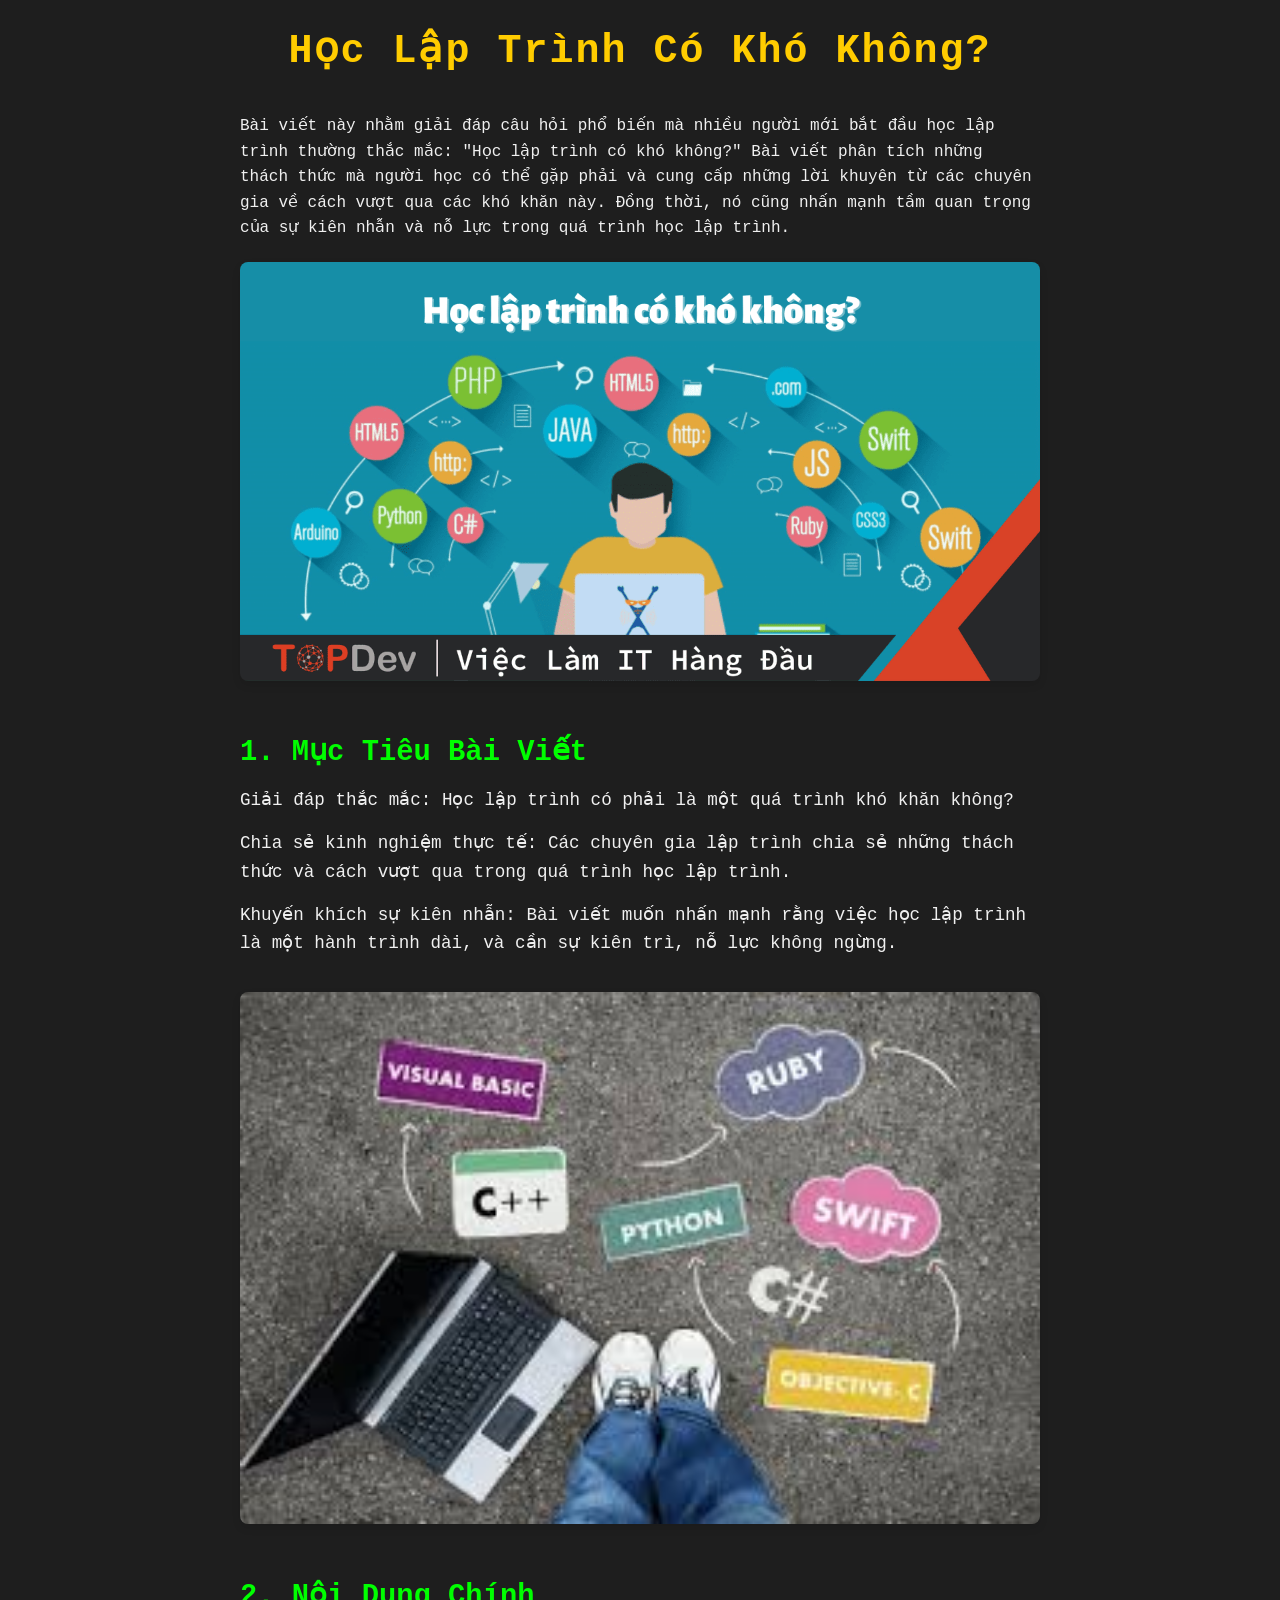
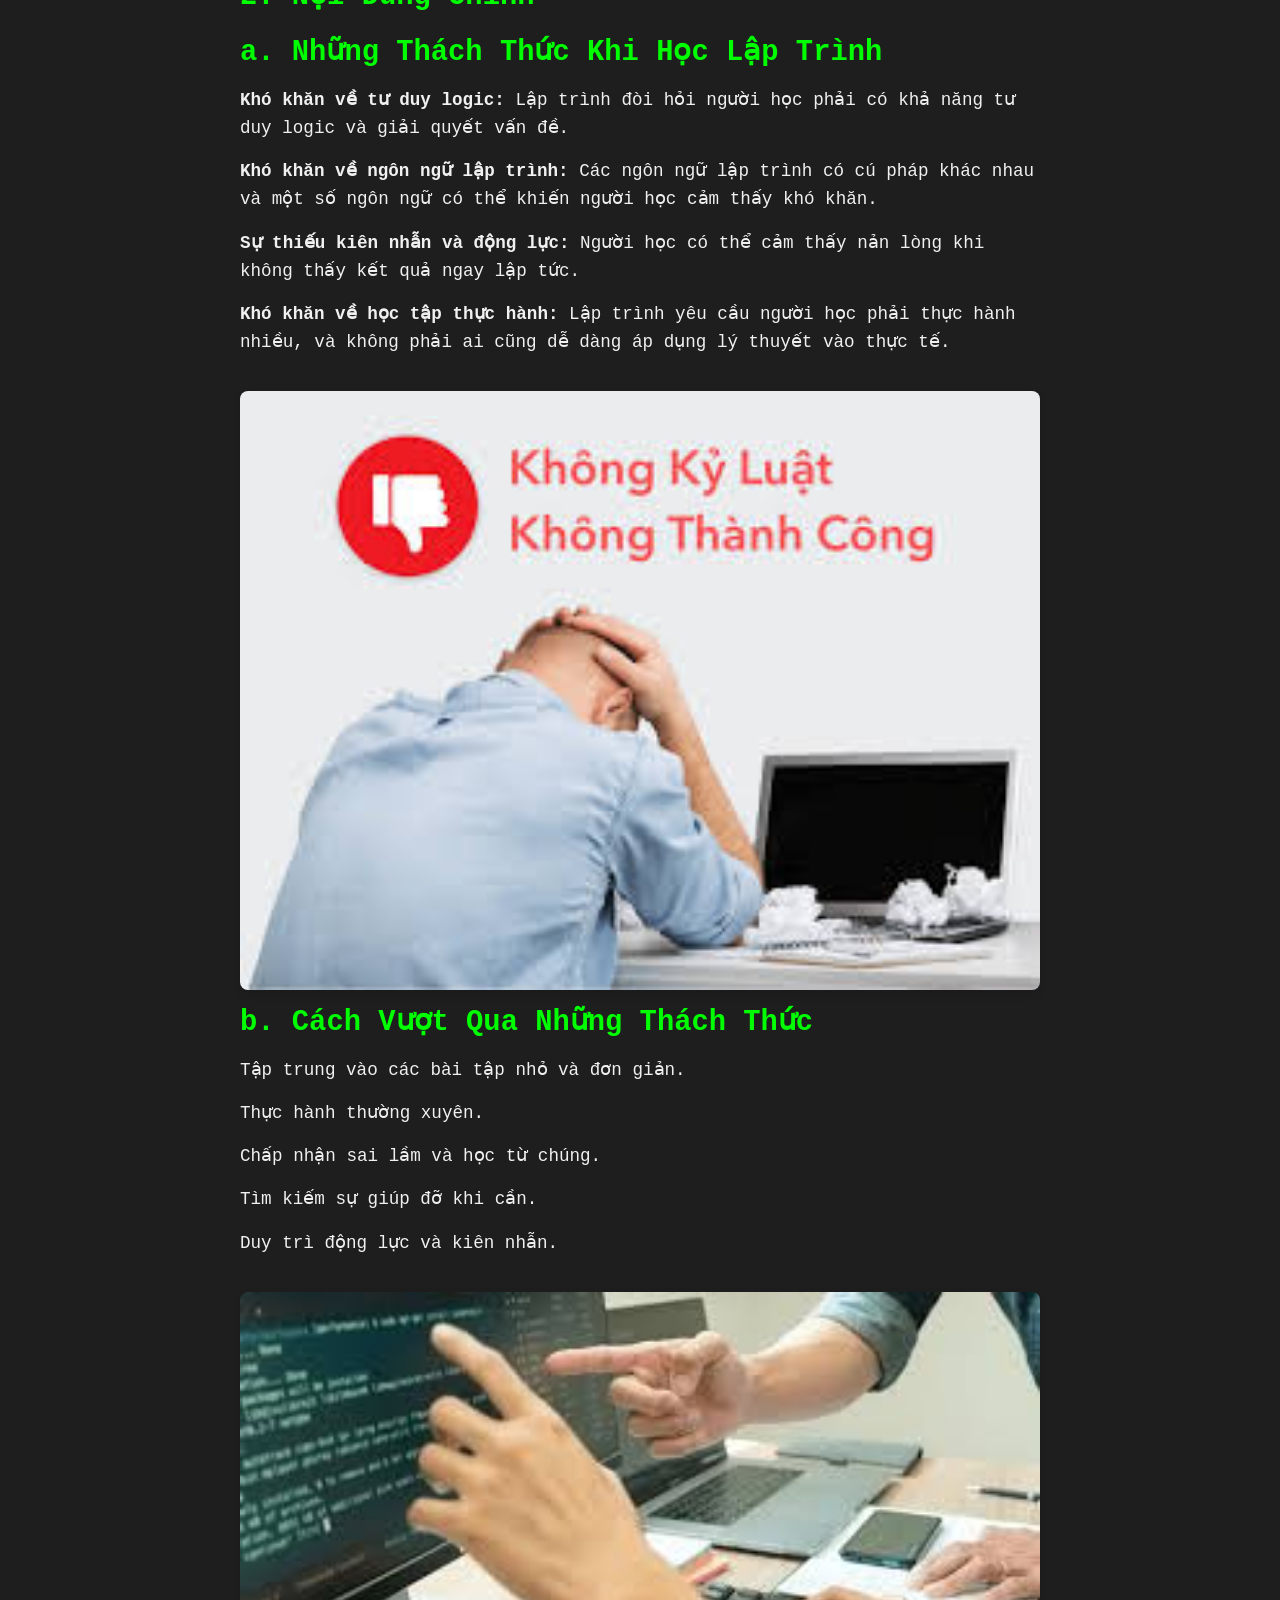
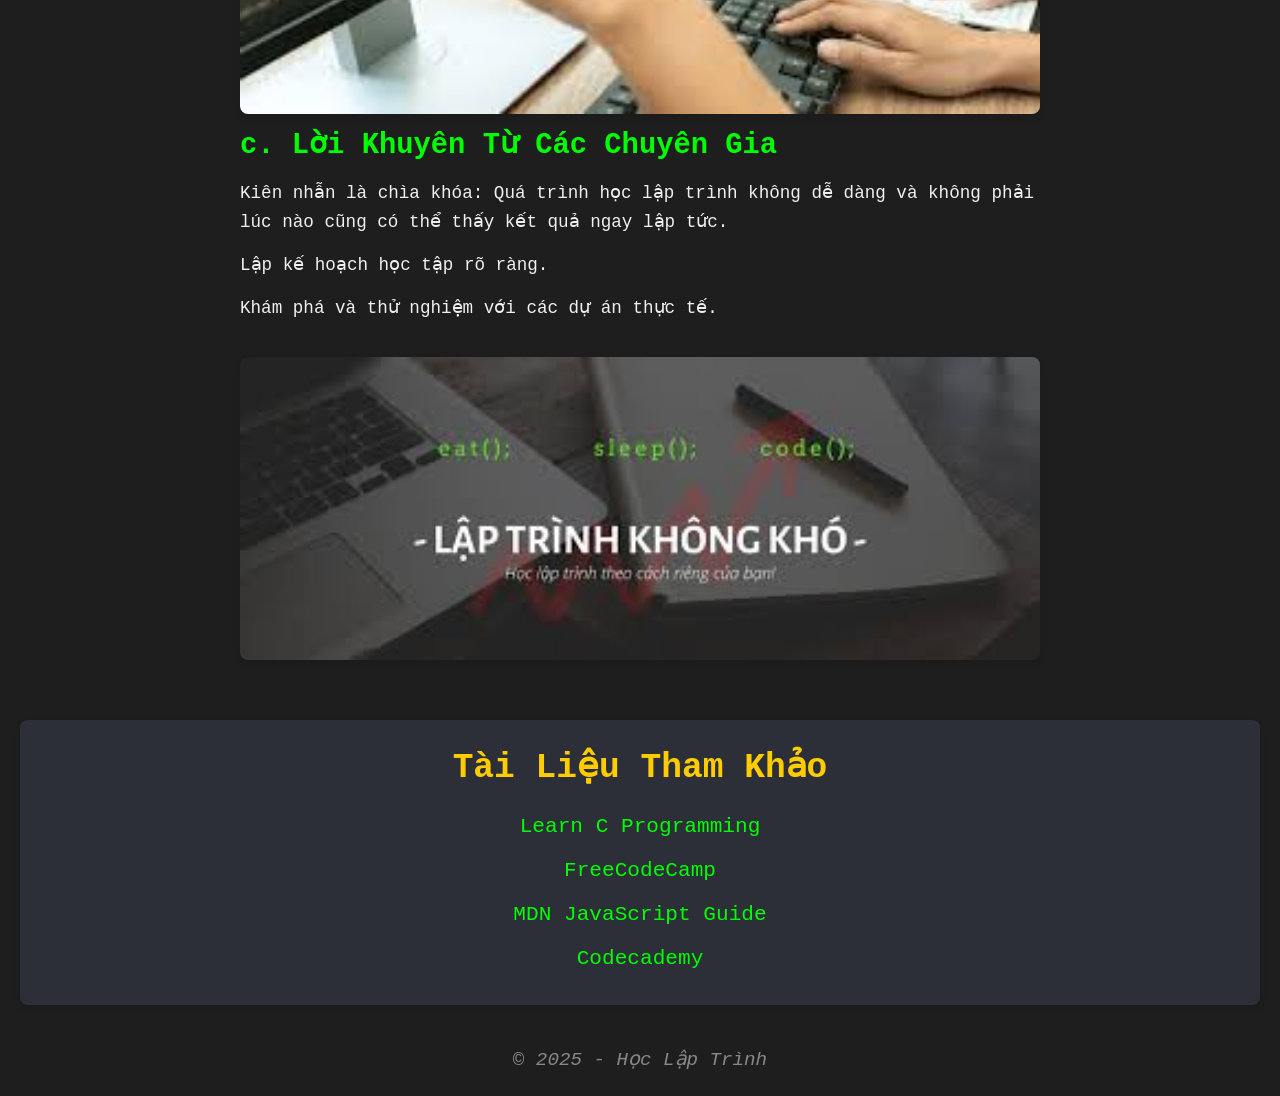
<file: articles/programming3.html>
<!DOCTYPE html>
<html lang="vi">
<head>
    <meta charset="UTF-8">
    <meta name="viewport" content="width=device-width, initial-scale=1.0">
    <title>Học Lập Trình Có Khó Không?</title>
    <style>
        * {
    margin: 0;
    padding: 0;
    box-sizing: border-box;
}

body {
    font-family: 'Courier New', Courier, monospace;
    background-color: #1e1e1e;
    color: #f0f0f0;
    line-height: 1.6;
    padding: 20px;
}

header {
    text-align: center;
    margin-bottom: 30px;
}

h1 {
    font-size: 2.5em;
    color: #ffcc00;
    letter-spacing: 2px;
}

main {
    max-width: 800px;
    margin: 0 auto;
}

section {
    margin-bottom: 40px;
}

h2, h3 {
    font-size: 1.8em;
    color: #00ff00;
    margin-bottom: 10px;
}

ul {
    list-style-type: none;
}

ul li {
    font-size: 1.1em;
    margin-bottom: 15px;
}

footer {
    text-align: center;
    margin-top: 50px;
    font-size: 1.2em;
    color: #888;
}

footer p {
    font-style: italic;
}
/* Cải tiến thêm phần ảnh */
a img {
    width: 100%;
    height: auto;
    border-radius: 8px;
    margin-top: 20px;
    box-shadow: 0 4px 8px rgba(0, 0, 0, 0.1);
    transition: transform 0.3s ease;
}

a img:hover {
    transform: scale(1.05);
}
/* Phần tài liệu tham khảo */
.references {
    margin-top: 30px;
    background-color: #2c2f38;
    padding: 20px;
    border-radius: 8px;
    box-shadow: 0 4px 8px rgba(0, 0, 0, 0.1);
}

.references h2 {
    font-size: 1.8em;
    color: #ffcc00;
    margin-bottom: 15px;
}

.references ul {
    list-style-type: none;
    padding-left: 0;
}

.references li {
    font-size: 1.1em;
    margin-bottom: 10px;
}

.references a {
    color: #00ff00;
    text-decoration: none;
    transition: color 0.3s ease;
}

.references a:hover {
    color: #ffcc00;
}

    </style>
</head>
<body>
    <header>
        <h1>Học Lập Trình Có Khó Không?</h1>
    </header>
    <main>
        <section class="intro">
            <p>Bài viết này nhằm giải đáp câu hỏi phổ biến mà nhiều người mới bắt đầu học lập trình thường thắc mắc: "Học lập trình có khó không?" Bài viết phân tích những thách thức mà người học có thể gặp phải và cung cấp những lời khuyên từ các chuyên gia về cách vượt qua các khó khăn này. Đồng thời, nó cũng nhấn mạnh tầm quan trọng của sự kiên nhẫn và nỗ lực trong quá trình học lập trình.</p>
            <a href="#challenges">
                <img src="..\images\hoc-lap-trinh-co-kho-khong.png" alt="Giới thiệu lập trình" />
            </a>
        </section>
        
        <section class="goals">
            <h2>1. Mục Tiêu Bài Viết</h2>
            <ul>
                <li>Giải đáp thắc mắc: Học lập trình có phải là một quá trình khó khăn không?</li>
                <li>Chia sẻ kinh nghiệm thực tế: Các chuyên gia lập trình chia sẻ những thách thức và cách vượt qua trong quá trình học lập trình.</li>
                <li>Khuyến khích sự kiên nhẫn: Bài viết muốn nhấn mạnh rằng việc học lập trình là một hành trình dài, và cần sự kiên trì, nỗ lực không ngừng.</li>
            </ul>
            <a href="#challenges">
                <img src="..\images\tải xuống.jpg" alt="Mục tiêu học lập trình" />
            </a>
        </section>

        <section id="challenges" class="challenges">
            <h2>2. Nội Dung Chính</h2>
            <h3>a. Những Thách Thức Khi Học Lập Trình</h3>
            <ul>
                <li><strong>Khó khăn về tư duy logic:</strong> Lập trình đòi hỏi người học phải có khả năng tư duy logic và giải quyết vấn đề.</li>
                <li><strong>Khó khăn về ngôn ngữ lập trình:</strong> Các ngôn ngữ lập trình có cú pháp khác nhau và một số ngôn ngữ có thể khiến người học cảm thấy khó khăn.</li>
                <li><strong>Sự thiếu kiên nhẫn và động lực:</strong> Người học có thể cảm thấy nản lòng khi không thấy kết quả ngay lập tức.</li>
                <li><strong>Khó khăn về học tập thực hành:</strong> Lập trình yêu cầu người học phải thực hành nhiều, và không phải ai cũng dễ dàng áp dụng lý thuyết vào thực tế.</li>
            </ul>
            <a href="#solutions">
                <img src="..\images\tải xuống (1).jpg" alt="Thách thức khi học lập trình" />
            </a>

            <h3>b. Cách Vượt Qua Những Thách Thức</h3>
            <ul>
                <li>Tập trung vào các bài tập nhỏ và đơn giản.</li>
                <li>Thực hành thường xuyên.</li>
                <li>Chấp nhận sai lầm và học từ chúng.</li>
                <li>Tìm kiếm sự giúp đỡ khi cần.</li>
                <li>Duy trì động lực và kiên nhẫn.</li>
            </ul>
            <a href="#experts">
                <img src="..\images\images.jpg"alt="Cách vượt qua thách thức" />
            </a>

            <h3>c. Lời Khuyên Từ Các Chuyên Gia</h3>
            <ul>
                <li>Kiên nhẫn là chìa khóa: Quá trình học lập trình không dễ dàng và không phải lúc nào cũng có thể thấy kết quả ngay lập tức.</li>
                <li>Lập kế hoạch học tập rõ ràng.</li>
                <li>Khám phá và thử nghiệm với các dự án thực tế.</li>
            </ul>
            <a href="#footer">
                <img src="..\images\images (1).jpg"alt="Lời khuyên từ chuyên gia" />
            </a>
        </section>
    </main>
    <footer id="footer">
        <section class="references">
            <h2>Tài Liệu Tham Khảo</h2>
            <ul>
                <li><a href="https://www.learn-c.org/" target="_blank">Learn C Programming</a></li>
                <li><a href="https://www.freecodecamp.org/" target="_blank">FreeCodeCamp</a></li>
                <li><a href="https://developer.mozilla.org/en-US/docs/Web/JavaScript/Guide" target="_blank">MDN JavaScript Guide</a></li>
                <li><a href="https://www.codecademy.com/" target="_blank">Codecademy</a></li>
            </ul>
        </section>
        <p>© 2025 - Học Lập Trình</p>
    </footer>
</body>
</html>
</file>
<file: style_index.css>
/* Elements */
body
{
    font-family: serif;
    background-color: #19191C;
    margin: 0;
    color: white;
}

/* - header */
header
{
    background-color: #29292C;
    border-bottom: 1px solid gray;
}

header *
{
    background-color: #29292C;

}


/* Link */
a:link
{
    color: rgb(207, 211, 252);
    text-decoration: none;
}

a:visited
{
    color: rgb(252, 207, 207);
}

a:hover
{
    text-decoration: underline white;
}

/* navigation */


nav
{
    text-align: center;
    color: whitesmoke;
    float: right;
    margin-right: 5%;
}

nav ul
{
    list-style-type: none;
    display: flex;
    justify-content: right;
    flex-wrap: wrap;
}

nav li
{
    text-transform: uppercase;
    font-weight: bold;
    font-size: larger;
    padding: 1em;
}

nav a:link, nav a:visited
{
    color: whitesmoke;
}

nav a:hover
{
    text-decoration: underline white;
}

/* article */
article
{
    margin-top: 5%;
    margin-left: 5%;
    max-width: 50%;
    height: auto;
    border: gray 1px solid;
    border-radius: 10px;
    padding: 2em;
    display: flex;
    background-color: #29292C;
}

article img
{
    display: block;
    width: 30%;
    height: 30%;
    margin-right: 1em;
}

.article_detail
{
    float: left;
    margin-left: 1em;
    margin-right: 1em;
    margin-bottom: 1em;
    box-sizing: border-box;
    height: 40%;
    border-bottom: 1px gray solid;
    
}

.article_detail p
{
    box-sizing: border-box;
    height: 40%;
    overflow: hidden;
    
}

/* Footer */
footer
{
    margin-top: 2em;
    padding: 1em;
    text-align: center;
    background-color: #29292C;
    border-top: 1px solid gray;
    font-size: large;
}

footer em
{
    color: red;
    font-weight: bolder;
}

/* time */
time
{
    font-style: italic;
}


/* Div */
/* - Introduction */
.intro
{
    color: whitesmoke;
    padding-top: 3px;
    padding-bottom: 2px;
    box-sizing: border-box;
    width: 50%;

}

.intro ul
{
    list-style-type: none;

}

.intro h1, .intro h2
{
    padding-left: 20px;
    padding-right: 1em;
}

/* All articles */

.brief_intro
{
    margin-top: 5%;
    color: whitesmoke;
    background-color: #29292C;
    float: right;
    margin-right: 5%;
    padding: 1em;
    border: 1px gray solid;
    border-radius: 10px;
    box-sizing: border-box;
    max-width: 25%;
}

/* Back to top */
.back_to_top
{
    box-sizing: border-box;
    width: fit-content;
    font-size: large;
    font-weight: bold;
    padding: 0.25em 1em;
    background-color: cadetblue;
    border: 2px gray solid;
    border-radius: 10px;
    position: fixed;
    bottom: 1em;
    right: 1em;
}

.back_to_top a:link, .back_to_top a:visited
{
    color: white;
}

/* id */
/* Writer's name */
#writer_name, time
{
    font-weight: bold;
}

/* Telephone */
#telephone
{
    color: rgb(252, 207, 207);
}
</file>
<file: style_introduce.css>
/* Cấu trúc cơ bản */
body {
    font-family: 'Courier New', monospace; /* Phông chữ monospace giống lập trình viên */
    background-color: #0a0b0b; /* Nền tối */
    color: #e0e0e0; /* Màu chữ sáng, dễ đọc trên nền tối */
    margin: 0;
    padding: 0;
}

header {
    color: #e6edec; /* Màu chữ xanh mint nhẹ */
    padding: 40px;
    text-align: center;
    border-bottom: 3px solid #0f0f0f;
}
header .intro h1 {
    font-size: 3rem; /* Cỡ chữ lớn */
    margin: 0;
}

header .intro p {
    font-size: 1.5rem;
    margin: 10px 0;
    font-style: italic;
}

nav ul {
    list-style: none;
    padding: 0;
    text-align: center;
    background-color: #756666; /* Nền tối cho menu */
    margin-top: 20px;
    border-top: 2px solid #444;
}

nav ul li {
    display: inline;
    margin: 0 15px;
}

nav ul li a {
    color: #b2e4e0; /* Màu chữ của các mục menu */
    text-decoration: none;
    font-size: 1.2rem;
    transition: all 0.3s ease-in-out;
}

nav ul li a:hover {
    color: #ffd700; /* Màu vàng khi hover */
    border-bottom: 2px solid #ffd700; /* Tạo đường viền dưới khi hover */
}

main {
    padding: 40px 20px;
}

section {
    margin-bottom: 70px; /* Khoảng cách giữa các phần */
}

h2 {
    font-size: 2.5rem;
    color: #76c7c0;
    margin-bottom: 20px;
}

ul {
    list-style: none;
    padding: 0;
}

ul li {
    font-size: 1.2rem;
    margin: 10px 0;
    font-family: 'Courier New', monospace; /* Phông chữ monospace cho các phần tử danh sách */
}

a {
    color: #76c7c0;
    font-weight: bold;
}

a:hover {
    color: #ffd700; /* Màu vàng khi hover lên liên kết */
}

button {
    padding: 15px 25px;
    background-color: #76c7c0; /* Màu nút giống menu */
    color: white;
    border: none;
    cursor: pointer;
    font-size: 1.2rem;
    transition: all 0.3s ease-in-out;
    border-radius: 5px;
}

button:hover {
    background-color: #b7ff00; /* Màu vàng khi hover */
}

footer {
    background-color: #282828;
    color: #e0e0e0;
    text-align: center;
    padding: 30px;
    border-top: 2px solid #444;
}

/* Bố cục của từng mục (Hình ảnh bên phải, văn bản bên trái) */
.section-content {
    display: flex;
    justify-content: space-between; /* Giúp phần tử được phân bố đều */
    align-items: center;
    margin-top: 40px;
    text-align: left;
}

.section-content img {
    width: 40%; /* Hình ảnh chiếm 40% chiều rộng */
    max-width: 450px; /* Giới hạn kích thước tối đa của hình ảnh */
    height: auto;
    border-radius: 10px;
    margin-right: 50px; /* Khoảng cách giữa hình ảnh và văn bản */
}

section p {
    flex: 1;
    font-size: 1.3rem; /* Cỡ chữ lớn cho đoạn văn */
    line-height: 1.8;
    width: 50%; /* Đoạn văn chiếm 50% chiều rộng */
    background-color: #1c1c1c; /* Nền tối cho đoạn văn */
    padding: 20px;
    border-radius: 8px;
    box-shadow: 0 4px 6px rgba(0, 0, 0, 0.2);
}

/* Điều chỉnh khi màn hình nhỏ */
@media (max-width: 768px) {
    .section-content {
        flex-direction: column; /* Chuyển sang xếp theo chiều dọc trên màn hình nhỏ */
        align-items: center;
    }

    .section-content img {
        width: 80%; /* Hình ảnh chiếm 80% chiều rộng trên màn hình nhỏ */
        margin-left: 0; /* Loại bỏ khoảng cách trái */
        margin-bottom: 20px; /* Thêm khoảng cách dưới hình ảnh */
    }

    section p {
        width: 80%; /* Đoạn văn chiếm 80% chiều rộng trên màn hình nhỏ */
    }
}
.contact-info ul {
    list-style: none;
    padding: 0;
}

.contact-info ul li {
    font-size: 1.2rem;
    margin: 10px 0;
    display: flex;
    align-items: center;
}

.contact-info ul li i {
    margin-right: 10px; /* Khoảng cách giữa icon và văn bản */
    font-size: 1.5rem; /* Kích thước icon */
    color: #76c7c0; /* Màu sắc của icon */
    transition: color 0.3s ease;
}

.contact-info ul li a {
    color: #76c7c0;
    font-weight: bold;
    text-decoration: none;
}

.contact-info ul li a:hover {
    color: #ffd700; /* Màu vàng khi hover */
}

.contact-info ul li i:hover {
    color: #ffd700; /* Màu vàng khi hover icon */
}
.subscribe-content {
    display: flex;
    justify-content:top;
    align-items: top;
    gap: 20px; /* Khoảng cách giữa nút và ảnh */
}
/* Nút Trang chủ ở góc trên bên trái */
.home-button {
    position: fixed;
    top: 20px;  /* Khoảng cách từ cạnh trên */
    right: 20px; /* Khoảng cách từ cạnh trái */
    background-color: #5ab9cc;
    color: white;
    padding: 10px 20px;
    font-size: 1.1em;
    text-decoration: none;
    border-radius: 6px;
    cursor: pointer;
    transition: background-color 0.3s;
    z-index: 1000; /* Đảm bảo nút luôn hiển thị trên các phần tử khác */
}

.home-button:hover {
    background-color: #bbd350;
}
</file>
<file: style_register.css>
body {
    font-family: Arial, sans-serif;
    margin: 0;
    padding: 0;
    background-color: #f4f4f4;
    color: #333;
}

header {
    background-color: #1d2120;
    color: white;
    padding: 20px;
    text-align: center;
}

h1 {
    margin: 0;
}

main {
    padding: 20px;
}

#subscribe-form {
    background-color: white;
    border-radius: 8px;
    padding: 20px;
    box-shadow: 0 4px 8px rgba(0, 0, 0, 0.1);
    max-width: 500px;
    margin: 20px auto;
}

h2 {
    text-align: center;
    margin-bottom: 20px;
}

label {
    display: block;
    font-size: 14px;
    margin: 8px 0;
}

input, textarea {
    width: 100%;
    padding: 10px;
    margin: 8px 0;
    border: 1px solid #ddd;
    border-radius: 4px;
}

button {
    background-color:#509639;
    color: white;
    padding: 10px 15px;
    border: none;
    border-radius: 4px;
    cursor: pointer;
    width: 100%;
    font-size: 16px;
}

button:hover {
    background-color: #76c7c0;
}

footer {
    text-align: center;
    padding: 10px;
    background-color: #333;
    color: white;
}
</file>
<file: style_article.css>
/* Elements */
body
{
    font-family: serif;
    background-color: #19191C;
    margin: 0;
    color: white;
}

/* - header */
header
{
    background-color: #29292C;
    border-bottom: 1px solid gray;
}

header *
{
    background-color: #29292C;

}


/* Link */
a:link
{
    color: rgb(207, 211, 252);
    text-decoration: none;
}

a:visited
{
    color: rgb(252, 207, 207);
}

a:hover
{
    text-decoration: underline white;
}

/* navigation */


nav
{
    text-align: center;
    color: whitesmoke;
    float: right;
    margin-right: 5%;
}

nav ul
{
    list-style-type: none;
    display: flex;
    justify-content: right;
    flex-wrap: wrap;
}

nav li
{
    text-transform: uppercase;
    font-weight: bold;
    font-size: larger;
    padding: 1em;
}

nav a:link, nav a:visited
{
    color: whitesmoke;
}

nav a:hover
{
    text-decoration: underline white;
}

article
{
    margin-top: 2%;
    margin-left: 5%;
    margin-right: 5%;
    max-width: fit-content;
    height: auto;
    border: gray 1px solid;
    border-radius: 10px;
    padding: 2em;
    background-color: #29292C;
}

article img
{
    display: block;
    width: 30%;
    height: 30%;
    margin-right: 1em;
}

article h1
{
    text-align: center;
    border-bottom: gray solid 1px;
    padding-bottom: 1em;
}


/* Footer */
footer
{
    margin-top: 2em;
    padding: 1em;
    text-align: center;
    background-color: #29292C;
    border-top: 1px solid gray;
    font-size: large;
}

footer em
{
    color: red;
    font-weight: bolder;
}

/* time */
time
{
    font-style: italic;
}


/* Div */
/* - Introduction */
.intro
{
    color: whitesmoke;
    padding-top: 3px;
    padding-bottom: 2px;
    box-sizing: border-box;
    width: 50%;

}


.intro ul
{
    list-style-type: none;

}

.intro h1, .intro h2
{
    padding-left: 20px;
    padding-right: 1em;
}

/* Back to top */
.back_to_top
{
    box-sizing: border-box;
    width: fit-content;
    font-size: large;
    font-weight: bold;
    padding: 0.25em 1em;
    background-color: cadetblue;
    border: 2px gray solid;
    border-radius: 10px;
    position: fixed;
    bottom: 1em;
    right: 1em;
}

.back_to_top a:link, .back_to_top a:visited
{
    color: white;
}

/* id */
/* Writer's name */
#writer_name, time
{
    font-weight: bold;
}

/* Telephone */
#telephone
{
    color: rgb(252, 207, 207);
}
</file>
